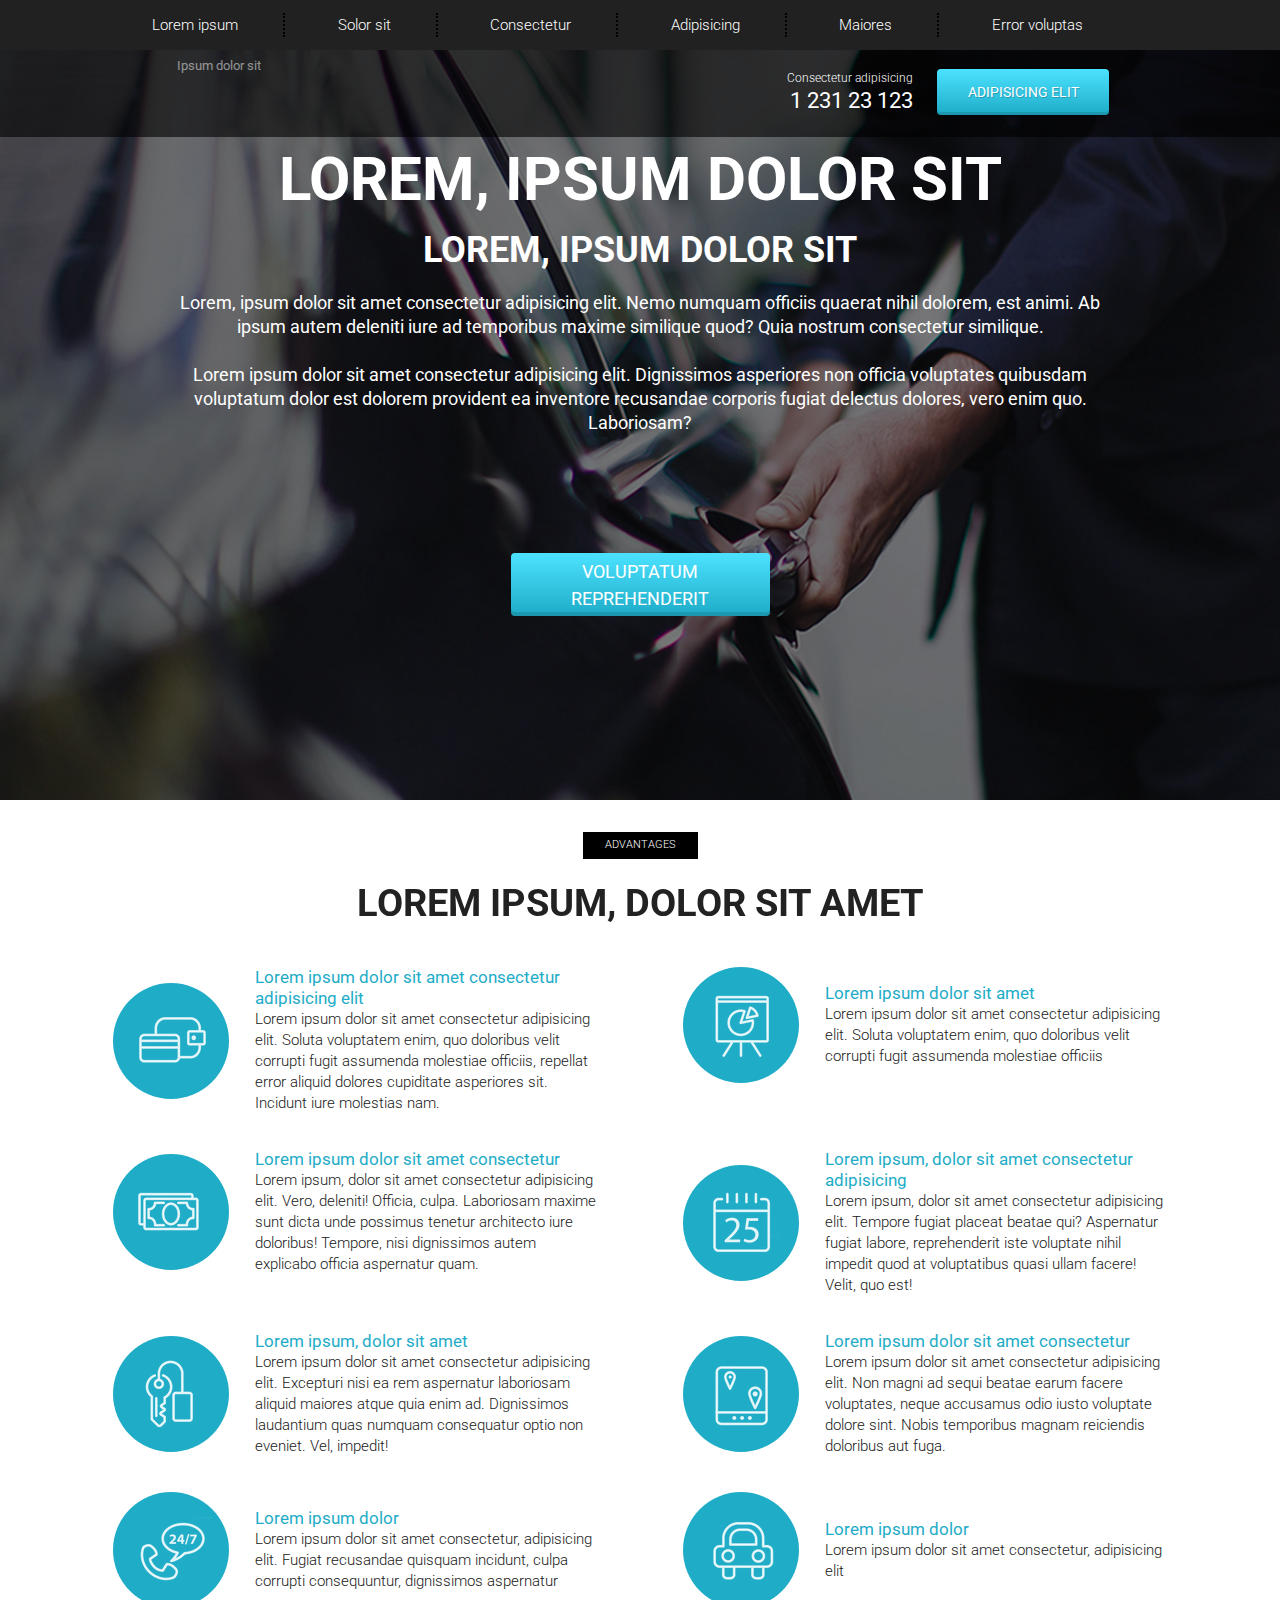
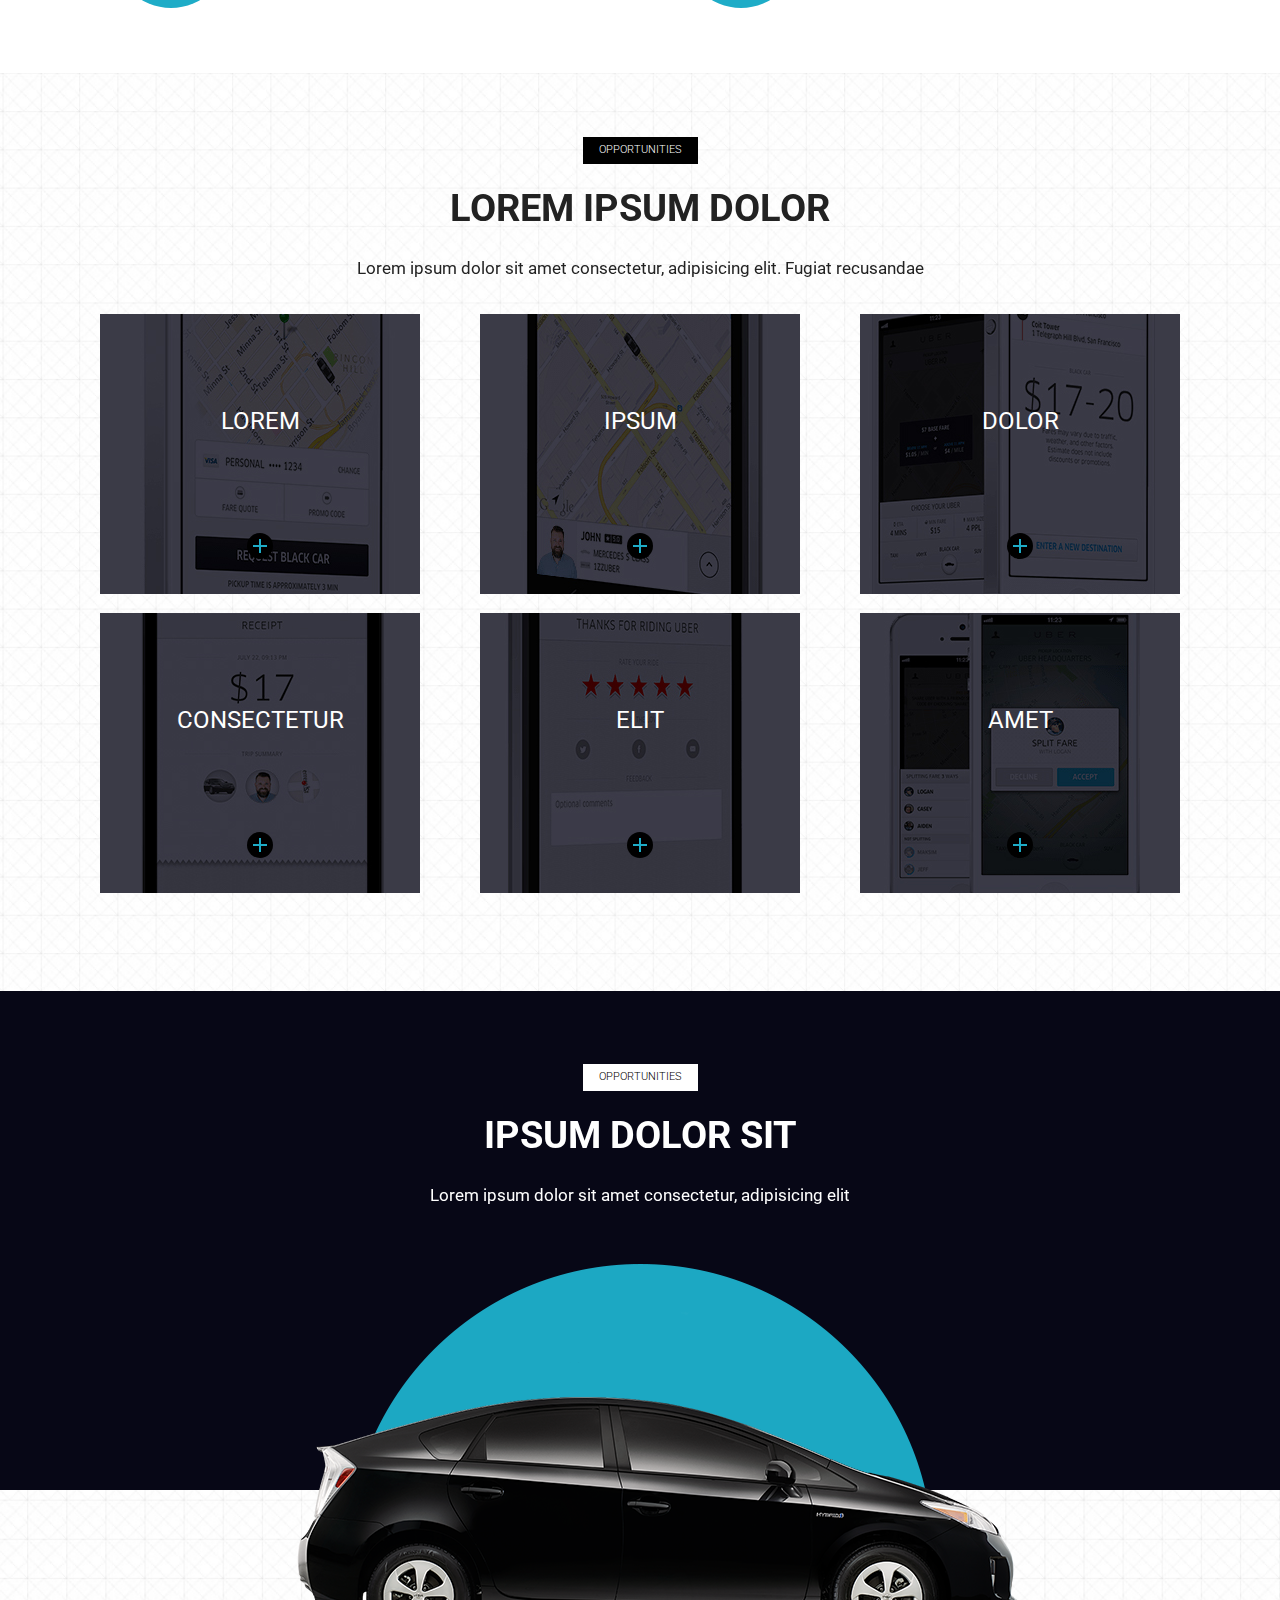
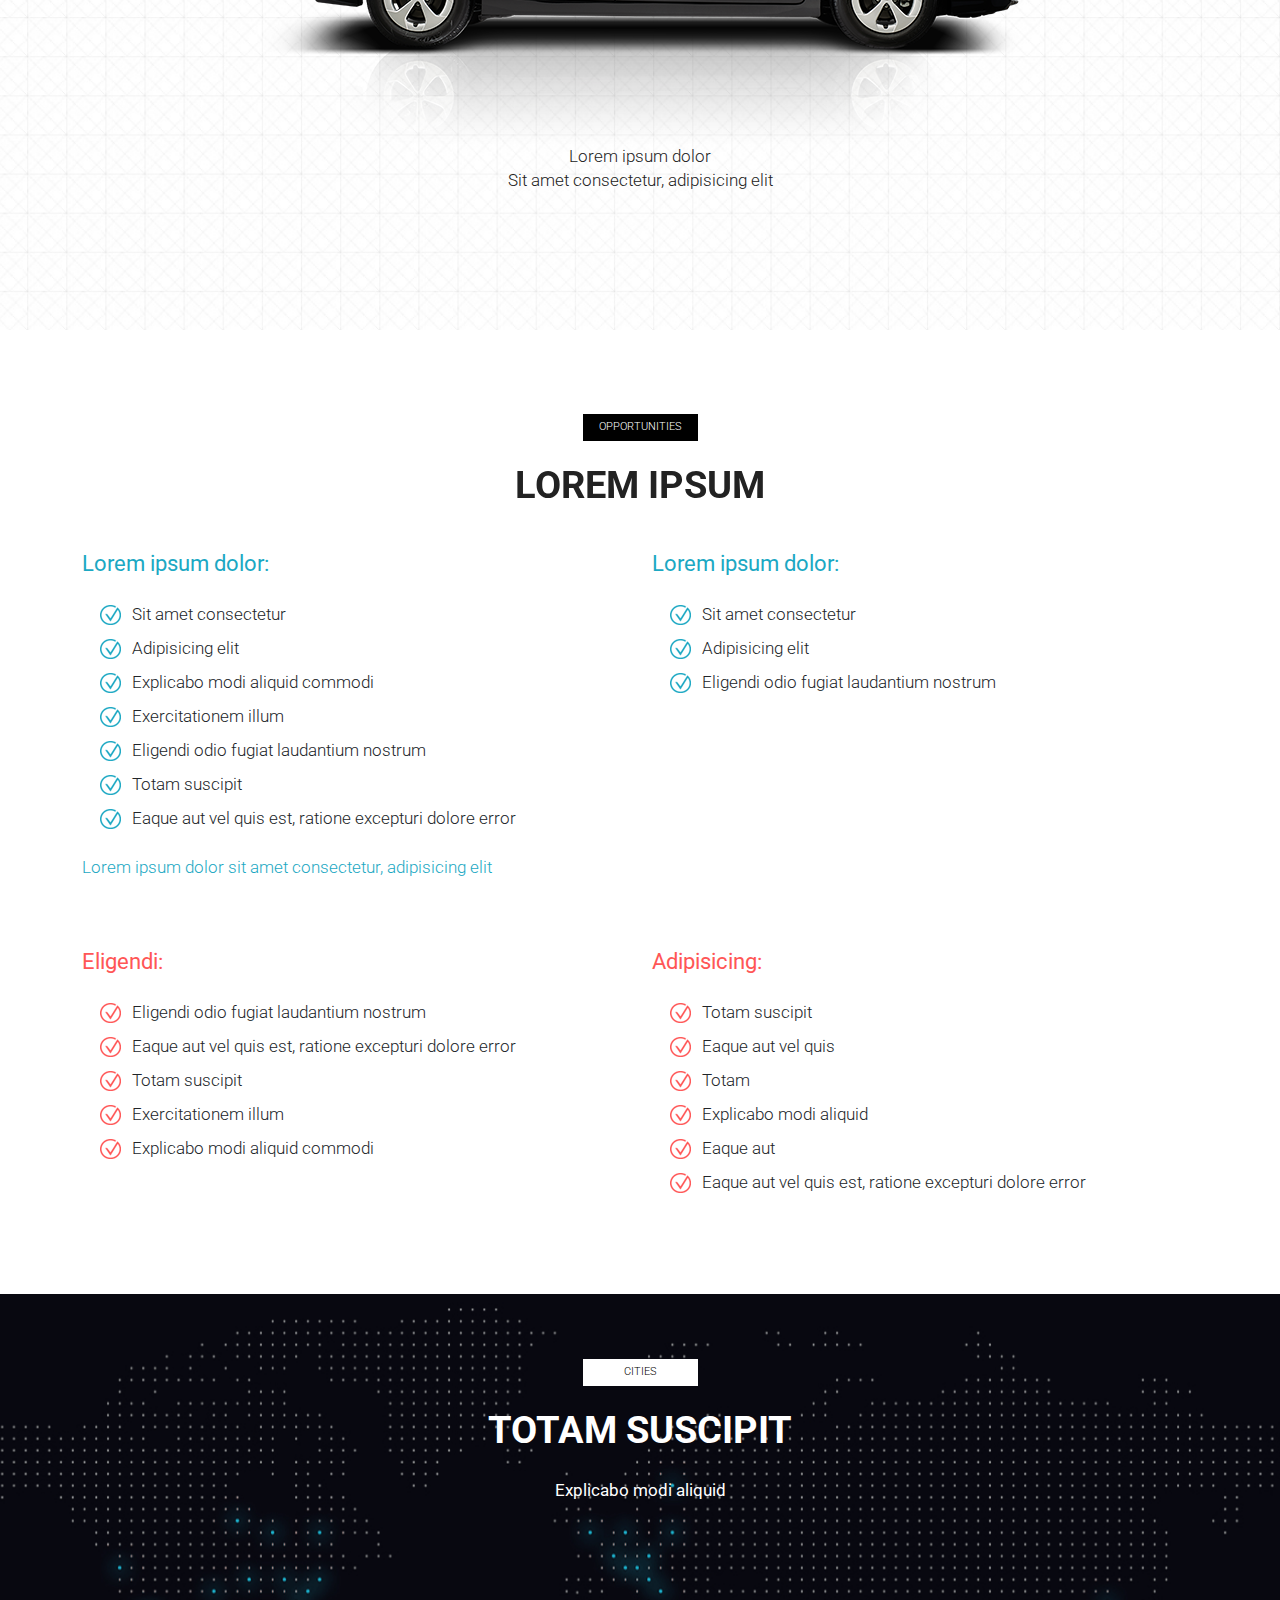
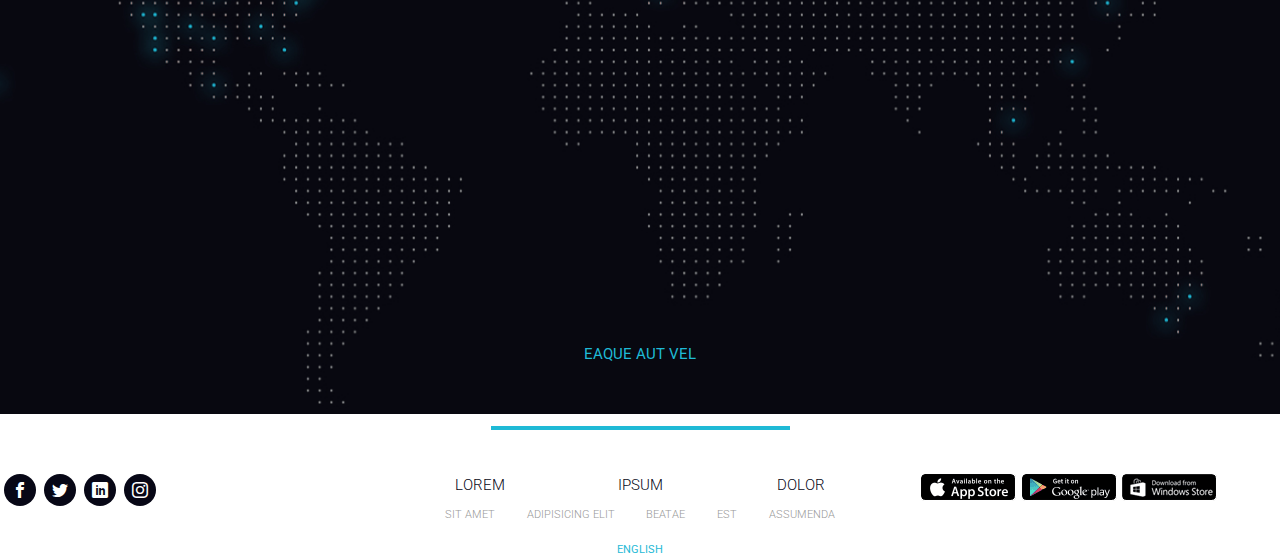
<file: auto/index.html>
<!DOCTYPE html>
<html lang="en">
  <head>
    <meta charset="UTF-8" />
    <meta name="viewport" content="width=device-width, initial-scale=1.0" />
    <title>Auto</title>
    <link rel="shortcut icon" href="/img/favicon.ico" type="image/x-icon" />
    <link rel="preconnect" href="https://fonts.googleapis.com" />
    <link rel="preconnect" href="https://fonts.gstatic.com" crossorigin />
    <link
      href="https://fonts.googleapis.com/css2?family=Roboto:wght@300;400;700&display=swap"
      rel="stylesheet"
    />
    <link rel="stylesheet" href="css/bootstrap-reboot.min.css" />
    <link rel="stylesheet" href="css/bootstrap-grid.min.css" />
    <link rel="stylesheet" href="css/font.css" />
    <link rel="stylesheet" href="css/style.min.css" />
  </head>
  <body>
    <header>
      <nav>
        <div class="container">
          <ul class="menu">
            <li class="menu_item">
              <a href="#" class="menu_link">Lorem ipsum</a>
            </li>
            <li class="menu_item">
              <a href="#require" class="menu_link">Solor sit</a>
            </li>
            <li class="menu_item">
              <a href="#require" class="menu_link">Consectetur</a>
            </li>
            <li class="menu_item">
              <a href="#require" class="menu_link">Adipisicing</a>
            </li>
            <li class="menu_item">
              <a href="#" class="menu_link">Maiores</a>
            </li>
            <li class="menu_item">
              <a href="#" class="menu_link">Error voluptas</a>
            </li>
          </ul>
        </div>
        <div class="hamburger">
          <span></span>
          <span></span>
          <span></span>
        </div>
      </nav>
      <div class="subheader">
        <div class="container">
          <div class="row">
            <div class="col-6 col-md-4 offset-md-1">
              <div class="subheader_official">Ipsum dolor sit</div>
            </div>
            <div class="xs-hidden col-md-3 offset-md-1 col-xl-2 offset-xl-2">
              <div class="subheader_call">Consectetur adipisicing</div>
              <a href="tel:+123123123" class="subheader_phone">1 231 23 123</a>
            </div>

            <div class="col-6 col-md-3">
              <a href="tel:+74957970988" class="xs-visible subheader_phone"
                >1 231 23 123</a
              >
              <button class="subheader_btn">Adipisicing elit</button>
            </div>
          </div>
        </div>
      </div>
    </header>
    <section class="promo">
      <div class="container">
        <div class="row">
          <div class="col-md-10 offset-md-1">
            <h1 class="promo_header">Lorem, ipsum dolor sit</h1>
            <h2 class="promo_subheader">Lorem, ipsum dolor sit</h2>
            <div class="promo_text">
              Lorem, ipsum dolor sit amet consectetur adipisicing elit. Nemo
              numquam officiis quaerat nihil dolorem, est animi. Ab ipsum autem
              deleniti iure ad temporibus maxime similique quod? Quia nostrum
              consectetur similique.<br /><br />Lorem ipsum dolor sit amet
              consectetur adipisicing elit. Dignissimos asperiores non officia
              voluptates quibusdam voluptatum dolor est dolorem provident ea
              inventore recusandae corporis fugiat delectus dolores, vero enim
              quo. Laboriosam?
            </div>
            <button class="promo_btn">Voluptatum reprehenderit</button>
          </div>
        </div>
      </div>
    </section>
    <section class="reasons">
      <div class="container">
        <div class="label">ADVANTAGES</div>
        <div class="title">Lorem ipsum, dolor sit amet</div>
        <div class="row">
          <div class="col-md-6">
            <div class="reasonsBlock">
              <div class="reasonsRound">
                <img src="img/secondReasons/1.png" alt="reason" />
              </div>

              <div class="reasonsDescr">
                <div class="reasonsSubtitle">
                  Lorem ipsum dolor sit amet consectetur adipisicing elit
                </div>
                <div class="reasonsText">
                  Lorem ipsum dolor sit amet consectetur adipisicing elit.
                  Soluta voluptatem enim, quo doloribus velit corrupti fugit
                  assumenda molestiae officiis, repellat error aliquid dolores
                  cupiditate asperiores sit. Incidunt iure molestias nam.
                </div>
              </div>
            </div>
          </div>
          <div class="col-md-6">
            <div class="reasonsBlock">
              <div class="reasonsRound">
                <img src="img/secondReasons/2.png" alt="reason" />
              </div>

              <div class="reasonsDescr">
                <div class="reasonsSubtitle">Lorem ipsum dolor sit amet</div>
                <div class="reasonsText">
                  Lorem ipsum dolor sit amet consectetur adipisicing elit.
                  Soluta voluptatem enim, quo doloribus velit corrupti fugit
                  assumenda molestiae officiis
                </div>
              </div>
            </div>
          </div>
          <div class="col-md-6">
            <div class="reasonsBlock">
              <div class="reasonsRound">
                <img src="img/secondReasons/3.png" alt="reason" />
              </div>

              <div class="reasonsDescr">
                <div class="reasonsSubtitle">
                  Lorem ipsum dolor sit amet consectetur
                </div>
                <div class="reasonsText">
                  Lorem ipsum, dolor sit amet consectetur adipisicing elit.
                  Vero, deleniti! Officia, culpa. Laboriosam maxime sunt dicta
                  unde possimus tenetur architecto iure doloribus! Tempore, nisi
                  dignissimos autem explicabo officia aspernatur quam.
                </div>
              </div>
            </div>
          </div>
          <div class="col-md-6">
            <div class="reasonsBlock">
              <div class="reasonsRound">
                <img src="img/secondReasons/4.png" alt="reason" />
              </div>

              <div class="reasonsDescr">
                <div class="reasonsSubtitle">
                  Lorem ipsum, dolor sit amet consectetur adipisicing
                </div>
                <div class="reasonsText">
                  Lorem ipsum, dolor sit amet consectetur adipisicing elit.
                  Tempore fugiat placeat beatae qui? Aspernatur fugiat labore,
                  reprehenderit iste voluptate nihil impedit quod at
                  voluptatibus quasi ullam facere! Velit, quo est!
                </div>
              </div>
            </div>
          </div>
          <div class="col-md-6">
            <div class="reasonsBlock">
              <div class="reasonsRound">
                <img src="img/secondReasons/5.png" alt="reason" />
              </div>

              <div class="reasonsDescr">
                <div class="reasonsSubtitle">Lorem ipsum, dolor sit amet</div>
                <div class="reasonsText">
                  Lorem ipsum dolor sit amet consectetur adipisicing elit.
                  Excepturi nisi ea rem aspernatur laboriosam aliquid maiores
                  atque quia enim ad. Dignissimos laudantium quas numquam
                  consequatur optio non eveniet. Vel, impedit!
                </div>
              </div>
            </div>
          </div>
          <div class="col-md-6">
            <div class="reasonsBlock">
              <div class="reasonsRound">
                <img src="img/secondReasons/6.png" alt="reason" />
              </div>
              <div class="reasonsDescr">
                <div class="reasonsSubtitle">
                  Lorem ipsum dolor sit amet consectetur
                </div>
                <div class="reasonsText">
                  Lorem ipsum dolor sit amet consectetur adipisicing elit. Non
                  magni ad sequi beatae earum facere voluptates, neque accusamus
                  odio iusto voluptate dolore sint. Nobis temporibus magnam
                  reiciendis doloribus aut fuga.
                </div>
              </div>
            </div>
          </div>
          <div class="col-md-6">
            <div class="reasonsBlock">
              <div class="reasonsRound">
                <img src="img/secondReasons/7.png" alt="reason" />
              </div>

              <div class="reasonsDescr">
                <div class="reasonsSubtitle">Lorem ipsum dolor</div>
                <div class="reasonsText">
                  Lorem ipsum dolor sit amet consectetur, adipisicing elit.
                  Fugiat recusandae quisquam incidunt, culpa corrupti
                  consequuntur, dignissimos aspernatur
                </div>
              </div>
            </div>
          </div>
          <div class="col-md-6">
            <div class="reasonsBlock">
              <div class="reasonsRound">
                <img src="img/secondReasons/8.png" alt="reason" />
              </div>

              <div class="reasonsDescr">
                <div class="reasonsSubtitle">Lorem ipsum dolor</div>
                <div class="reasonsText">
                  Lorem ipsum dolor sit amet consectetur, adipisicing elit
                </div>
              </div>
            </div>
          </div>
        </div>
      </div>
    </section>
    <section class="mobile">
      <div class="container">
        <div class="label">opportunities</div>
        <div class="title">Lorem ipsum dolor</div>
        <div class="subtitle">
          Lorem ipsum dolor sit amet consectetur, adipisicing elit. Fugiat
          recusandae
        </div>
        <div class="row">
          <div class="col-md-4">
            <div class="mobile_item mobile_item_1">
              <div class="mobile_item_subtitle">Lorem</div>
              <div class="mobile_item_plus"></div>
            </div>
          </div>
          <div class="col-md-4">
            <div class="mobile_item mobile_item_2">
              <div class="mobile_item_subtitle">ipsum</div>
              <div class="mobile_item_plus"></div>
            </div>
          </div>
          <div class="col-md-4">
            <div class="mobile_item mobile_item_3">
              <div class="mobile_item_subtitle">dolor</div>
              <div class="mobile_item_plus"></div>
            </div>
          </div>
          <div class="col-md-4">
            <div class="mobile_item mobile_item_4">
              <div class="mobile_item_subtitle">consectetur</div>
              <div class="mobile_item_plus"></div>
            </div>
          </div>
          <div class="col-md-4">
            <div class="mobile_item mobile_item_5">
              <div class="mobile_item_subtitle">elit</div>
              <div class="mobile_item_plus"></div>
            </div>
          </div>
          <div class="col-md-4">
            <div class="mobile_item mobile_item_6">
              <div class="mobile_item_subtitle">amet</div>
              <div class="mobile_item_plus"></div>
            </div>
          </div>
        </div>
      </div>
    </section>
    <section class="choice">
      <div class="container">
        <div class="topPart"></div>
        <div class="label label_white">opportunities</div>
        <div class="title title_white">ipsum dolor sit</div>
        <div class="subtitle subtitle_white">
          Lorem ipsum dolor sit amet consectetur, adipisicing elit
        </div>

        <img src="img/fourthchoice/auto.png" alt="car" class="choice_img" />
        <div class="choice_descr">
          Lorem ipsum dolor<br />Sit amet consectetur, adipisicing elit
        </div>
      </div>
    </section>
    <section class="require" id="require">
      <div class="container">
        <div class="label">opportunities</div>
        <div class="title">Lorem ipsum</div>
        <div class="row">
          <div class="col-md-6">
            <div class="require_block">
              <div class="require_title">Lorem ipsum dolor:</div>
              <ul class="require_list">
                <li>Sit amet consectetur</li>
                <li>Adipisicing elit</li>
                <li>Explicabo modi aliquid commodi</li>
                <li>Exercitationem illum</li>
                <li>Eligendi odio fugiat laudantium nostrum</li>
                <li>Totam suscipit</li>
                <li>Eaque aut vel quis est, ratione excepturi dolore error</li>
              </ul>
              <div class="require_descr">
                Lorem ipsum dolor sit amet consectetur, adipisicing elit
              </div>
            </div>
          </div>
          <div class="col-md-6">
            <div class="require_block">
              <div class="require_title">Lorem ipsum dolor:</div>
              <ul class="require_list">
                <li>Sit amet consectetur</li>
                <li>Adipisicing elit</li>
                <li>Eligendi odio fugiat laudantium nostrum</li>
              </ul>
            </div>
          </div>
          <div class="col-md-6">
            <div class="require_block require_block_nmb warning">
              <div class="require_title">Eligendi:</div>
              <ul class="require_list">
                <li>Eligendi odio fugiat laudantium nostrum</li>
                <li>Eaque aut vel quis est, ratione excepturi dolore error</li>
                <li>Totam suscipit</li>
                <li>Exercitationem illum</li>
                <li>Explicabo modi aliquid commodi</li>
              </ul>
            </div>
          </div>
          <div class="col-md-6">
            <div class="require_block require_block_nmb warning">
              <div class="require_title">Adipisicing:</div>
              <ul class="require_list">
                <li>Totam suscipit</li>
                <li>Eaque aut vel quis</li>
                <li>Totam</li>
                <li>Explicabo modi aliquid</li>
                <li>Eaque aut</li>
                <li>Eaque aut vel quis est, ratione excepturi dolore error</li>
              </ul>
            </div>
          </div>
        </div>
      </div>
    </section>
    <section>
      <div class="atw atw_nop">
        <div class="label label_white">cities</div>
        <div class="title title_white">Totam suscipit</div>
        <div class="subtitle subtitle_white">Explicabo modi aliquid</div>
        <a href="#" class="atw_descr">Eaque aut vel</a>
      </div>
    </section>
    <footer>
      <div class="footer_divider"></div>
      <div class="footer_wrapper">
        <div>
          <div class="footer_social">
            <a href="#" class="footer_social_item">
              <span class="icon-facebook"></span>
            </a>
            <a href="#" class="footer_social_item">
              <span class="icon-twitter"></span>
            </a>
            <a href="#" class="footer_social_item">
              <span class="icon-linkedin"></span>
            </a>
            <a href="#" class="footer_social_item">
              <span class="icon-instagram"></span>
            </a>
          </div>
        </div>
        <div>
          <div class="footer_links">
            <div class="footer_links_main">
              <a href="#">Lorem</a>
              <a href="#">ipsum</a>
              <a href="#">dolor</a>
            </div>
            <div class="footer_links_sub">
              <a href="#">sit amet</a>
              <a href="#">adipisicing elit</a>
              <a href="#">Beatae</a>
              <a href="#">est</a>
              <a href="#">assumenda</a>
            </div>
            <a href="#" class="footer_links_lang">English</a>
          </div>
        </div>
        <div>
          <div class="footer_mobile">
            <a href="#">
              <img src="img/sevenFooter/links.png" alt="App Store" />
            </a>
          </div>
        </div>
      </div>
    </footer>
    <script src="js/script.js"></script>
  </body>
</html>
</file>
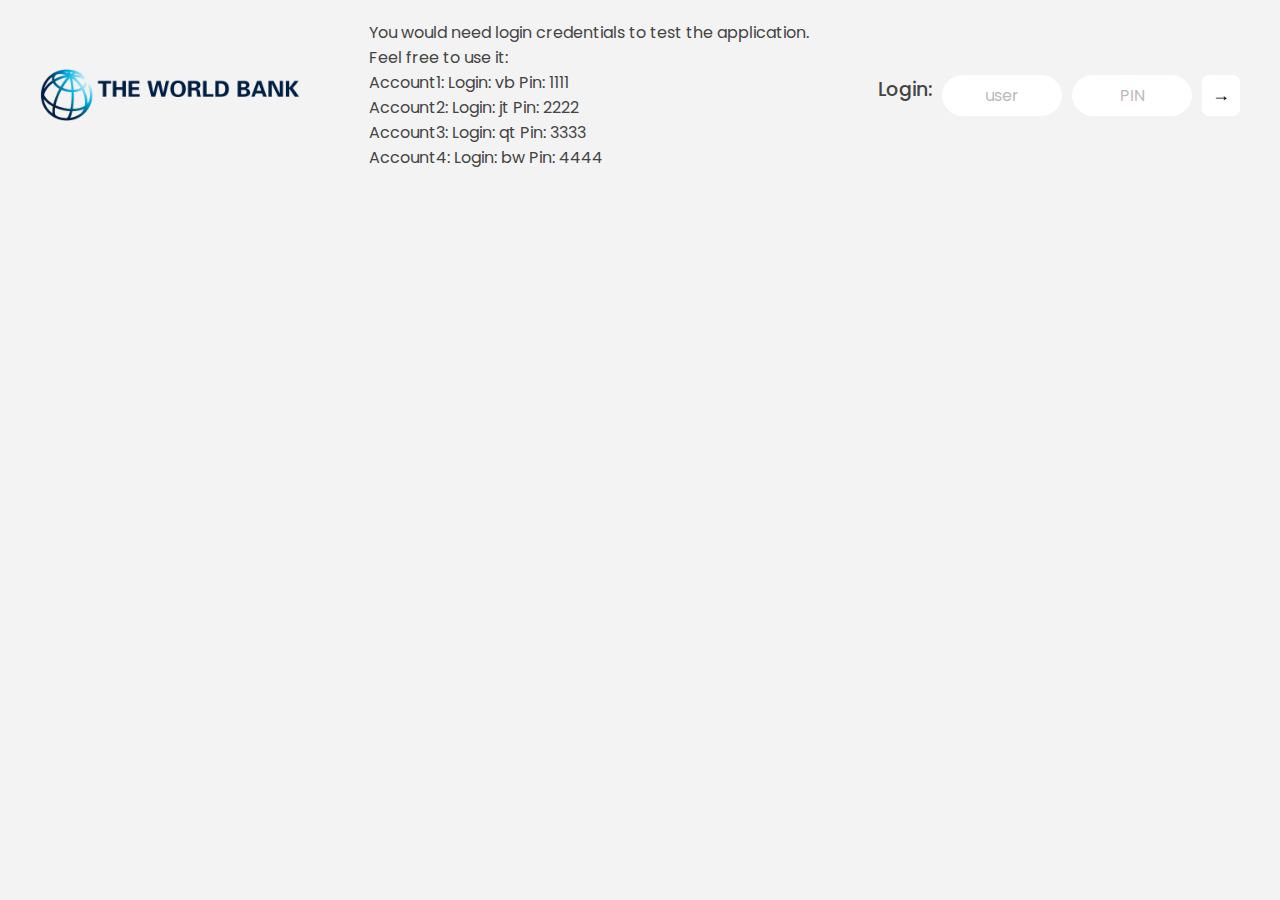
<file: bank/index.html>
<!DOCTYPE html>
<html lang="en">
  <head>
    <meta charset="UTF-8" />
    <meta http-equiv="X-UA-Compatible" content="IE=edge" />
    <meta name="viewport" content="width=device-width, initial-scale=1.0" />
    <link
      href="https://fonts.googleapis.com/css?family=Poppins:400,500,600&display=swap"
      rel="stylesheet"
    />
    <link rel="stylesheet" href="style.css" />
    <title>Bank app</title>
  </head>
  <body>
    <nav>
      <img src="logo.png" alt="Logo" class="logo" />
      <div class="info">
        You would need login credentials to test the application. <br />Feel
        free to use it: <br />
        Account1: Login: vb Pin: 1111 <br />Account2: Login: jt Pin: 2222
        <br />Account3: Login: qt Pin: 3333 <br />
        Account4: Login: bw Pin: 4444
      </div>
      <form class="login">
        <p class="welcome">Login:</p>
        <input
          type="text"
          placeholder="user"
          class="login__input login__input--user"
        />
        <input
          type="text"
          placeholder="PIN"
          maxlength="4"
          class="login__input login__input--pin"
        />
        <button class="login__btn">&rarr;</button>
      </form>
    </nav>

    <main class="app">
      <div class="balance">
        <div>
          <p class="balance__label">Current balance</p>
          <p class="balance__date"><span class="date"></span></p>
        </div>
        <p class="balance__value"></p>
      </div>

      <div class="movements">
        <div class="movements__row">
          <div class="movements__type movements__type--deposit"></div>
          <div class="movements__date"></div>
          <div class="movements__value"></div>
        </div>
        <div class="movements__row">
          <div class="movements__type movements__type--withdrawal"></div>
          <div class="movements__date"></div>
          <div class="movements__value"></div>
        </div>
      </div>

      <div class="summary">
        <p class="summary__label"></p>
        <p class="summary__value summary__value--in"></p>
        <p class="summary__label"></p>
        <p class="summary__value summary__value--out"></p>
        <p class="summary__label"></p>
        <p class="summary__value summary__value--interest"></p>
        <button class="btn--sort">&downarrow; Sort</button>
      </div>

      <div class="operation operation--transfer">
        <h2>Transfer</h2>
        <form class="form form--transfer">
          <input type="text" class="form__input form__input--to" />
          <input type="number" class="form__input form__input--amount" />
          <button class="form__btn form__btn--transfer">&rarr;</button>
          <label class="form__label">Transfer to</label>
          <label class="form__label">Amount</label>
        </form>
      </div>

      <div class="operation operation--loan">
        <h2>Deposit</h2>
        <form class="form form--loan">
          <input type="number" class="form__input form__input--loan-amount" />
          <button class="form__btn form__btn--loan">&rarr;</button>
          <label class="form__label form__label--loan">Amount</label>
        </form>
      </div>

      <div class="operation operation--close">
        <h2>Delete account</h2>
        <form class="form form--close">
          <input type="text" class="form__input form__input--user" />
          <input
            type="password"
            maxlength="6"
            class="form__input form__input--pin"
          />
          <button class="form__btn form__btn--close">&rarr;</button>
          <label class="form__label">User</label>
          <label class="form__label">PIN</label>
        </form>
      </div>
      <button class="logout">Logout</button>
      <p class="logout-timer">
        Session will timeout in <span class="timer">05:00</span>
      </p>
    </main>

    <script src="js.js"></script>
  </body>
</html>
</file>
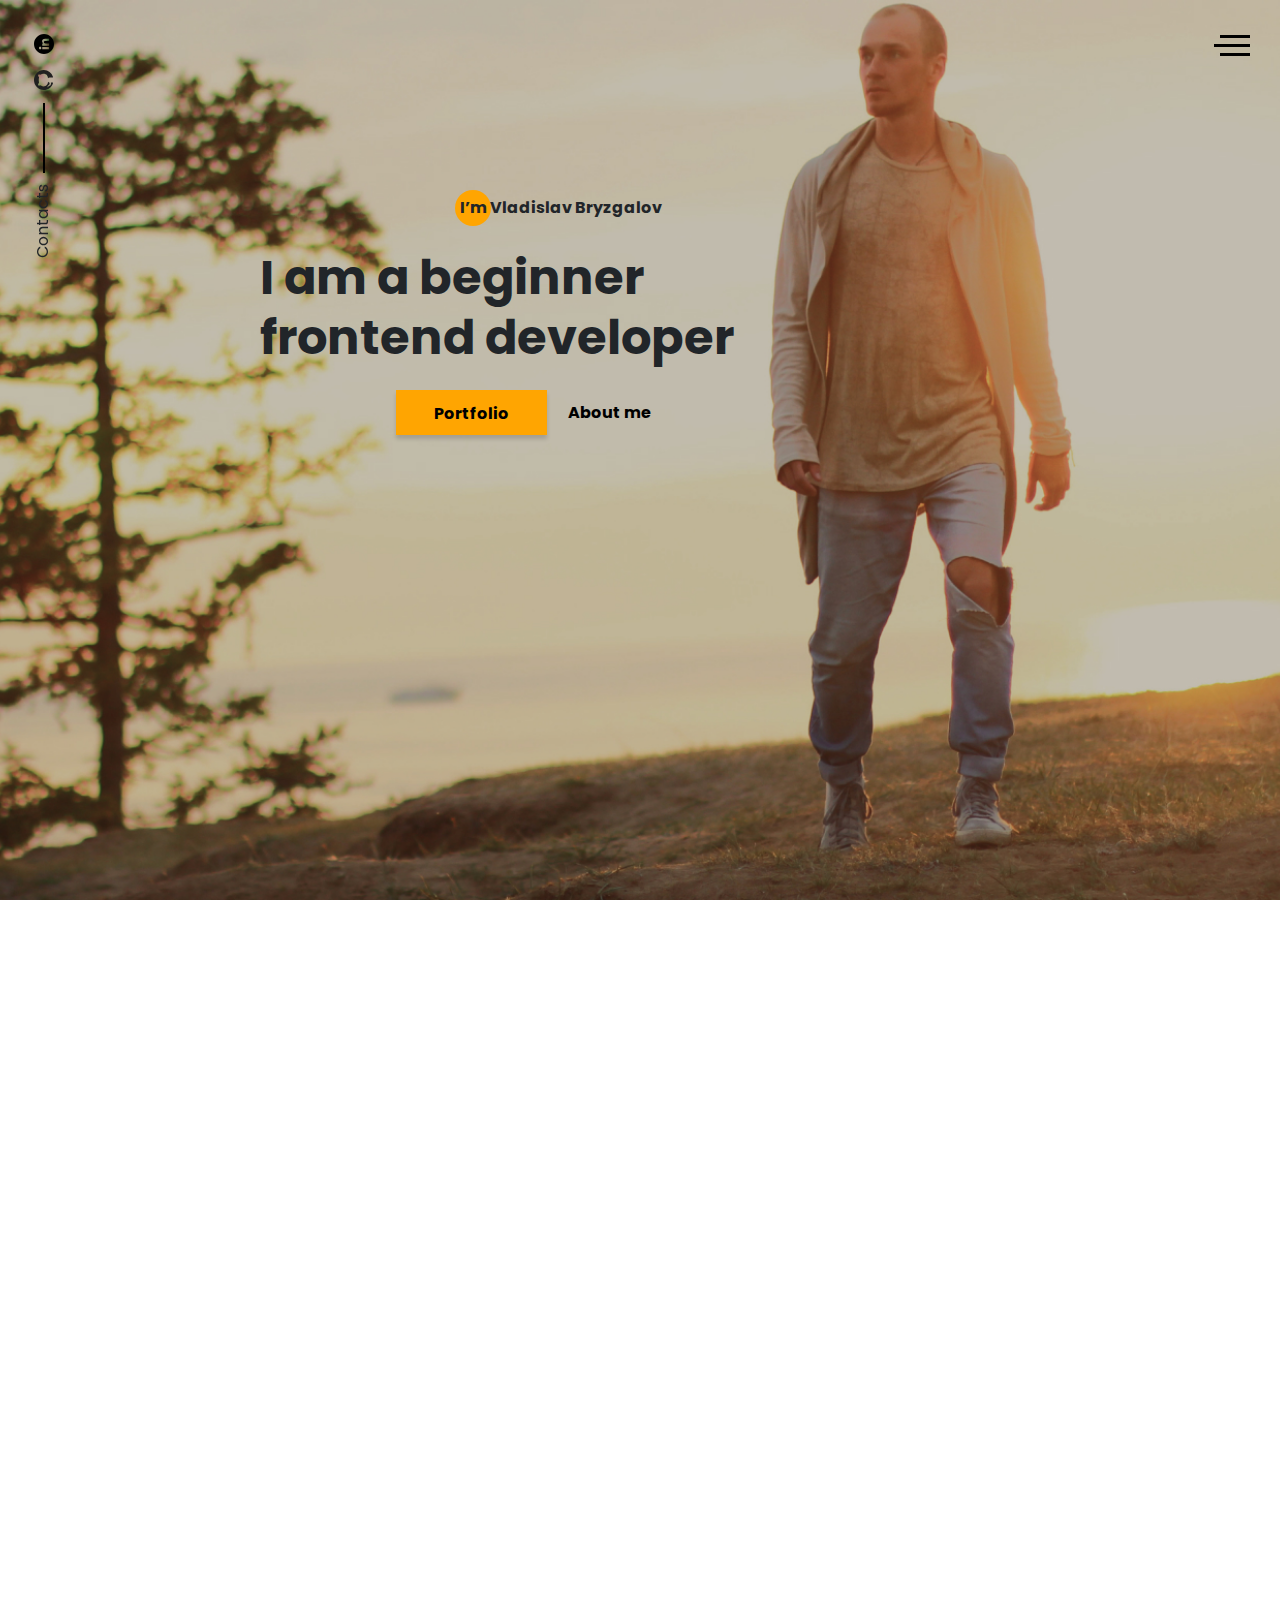
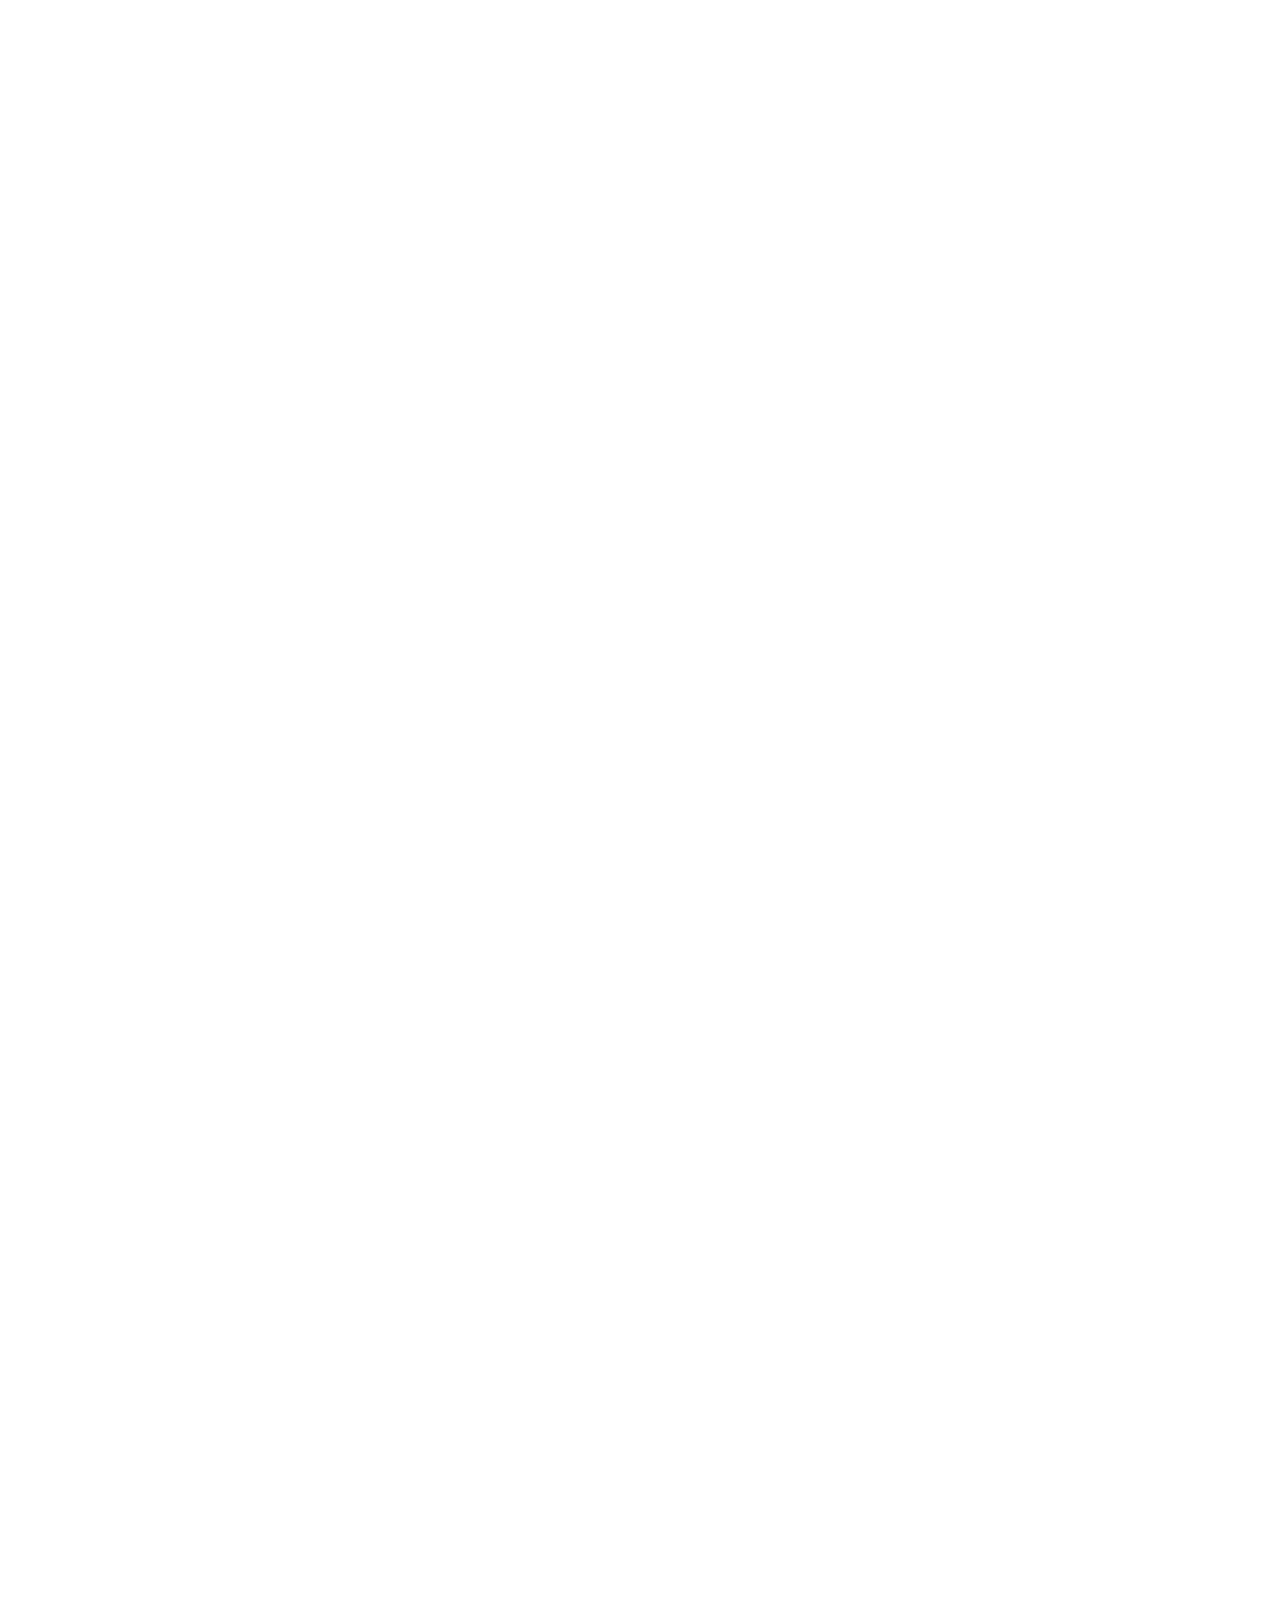
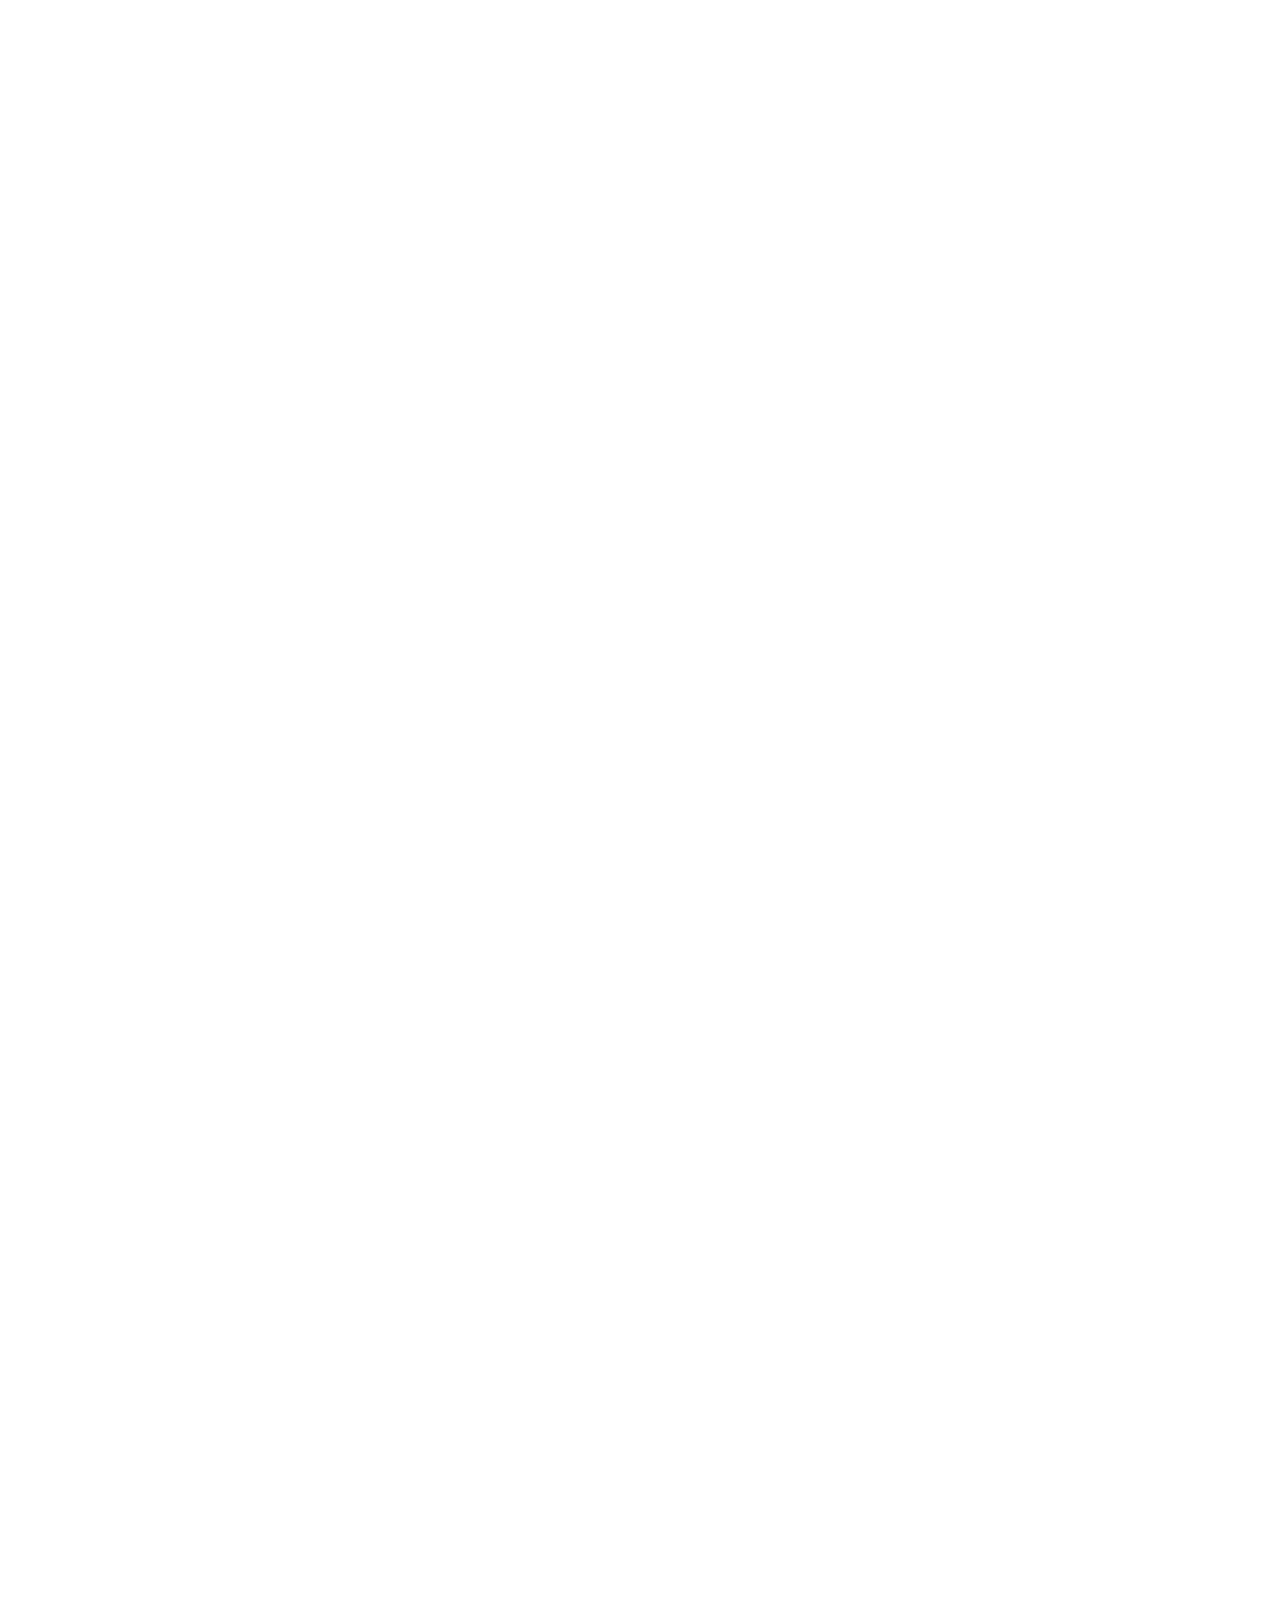
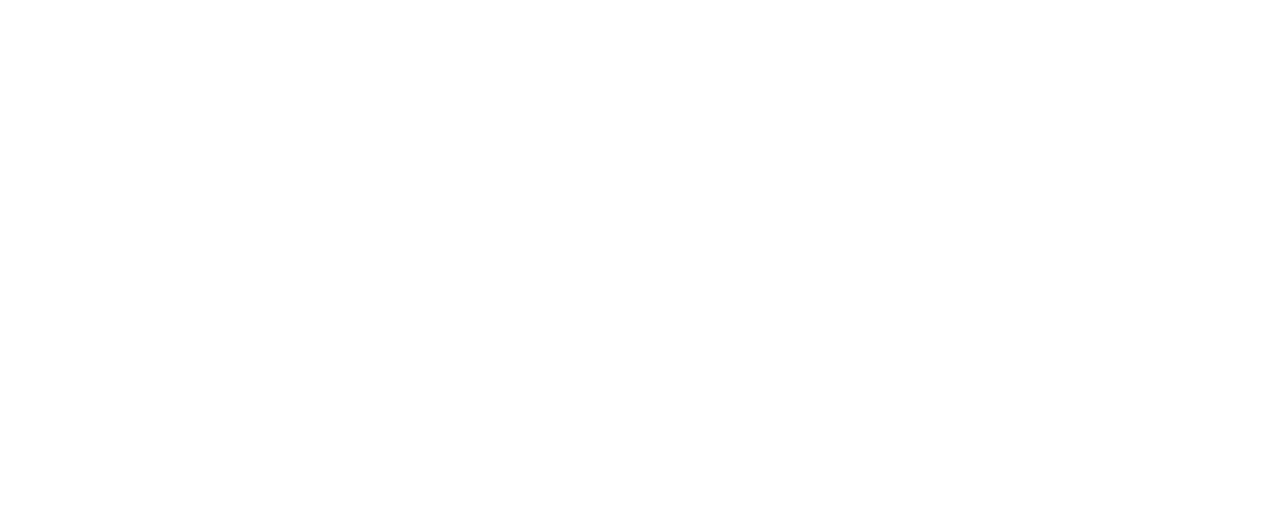
<file: portfolio/index.html>
<!DOCTYPE html><html lang="en"><head><meta charset="UTF-8"><meta name="viewport" content="width=device-width,initial-scale=1"><meta http-equiv="X-UA-Compatible" content="ie=edge"><title>Portfolio</title><meta name="title" content="My portfolio"><meta name="description" content="Here you can see my projects and learn more about me"><!-- Open Graph / Facebook --><meta property="og:type" content="website"><meta property="og:url" content="https://metatags.io/"><meta property="og:title" content="My portfolio"><meta property="og:description" content="Here you can see my projects and learn more about me"><meta property="og:image" content="https://metatags.io/assets/meta-tags-16a33a6a8531e519cc0936fbba0ad904e52d35f34a46c97a2c9f6f7dd7d336f2.png"><!-- Twitter --><meta property="twitter:card" content="summary_large_image"><meta property="twitter:url" content="https://metatags.io/"><meta property="twitter:title" content="My portfolio"><meta property="twitter:description" content="Here you can see my projects and learn more about me"><meta property="twitter:image" content="https://metatags.io/assets/meta-tags-16a33a6a8531e519cc0936fbba0ad904e52d35f34a46c97a2c9f6f7dd7d336f2.png"><!-- Favicon  --><link rel="apple-touch-icon" sizes="57x57" href="icons/favicon/apple-icon-57x57.png"><link rel="apple-touch-icon" sizes="60x60" href="icons/favicon/apple-icon-60x60.png"><link rel="apple-touch-icon" sizes="72x72" href="icons/favicon/apple-icon-72x72.png"><link rel="apple-touch-icon" sizes="76x76" href="icons/favicon/apple-icon-76x76.png"><link rel="apple-touch-icon" sizes="114x114" href="icons/favicon/apple-icon-114x114.png"><link rel="apple-touch-icon" sizes="120x120" href="icons/favicon/apple-icon-120x120.png"><link rel="apple-touch-icon" sizes="144x144" href="icons/favicon/apple-icon-144x144.png"><link rel="apple-touch-icon" sizes="152x152" href="icons/favicon/apple-icon-152x152.png"><link rel="apple-touch-icon" sizes="180x180" href="icons/favicon/apple-icon-180x180.png"><link rel="icon" type="image/png" sizes="192x192" href="icons/favicon/android-icon-192x192.png"><link rel="icon" type="image/png" sizes="32x32" href="icons/favicon/favicon-32x32.png"><link rel="icon" type="image/png" sizes="96x96" href="icons/favicon/favicon-96x96.png"><link rel="icon" type="image/png" sizes="16x16" href="icons/favicon/favicon-16x16.png"><link rel="manifest" href="icons/favicon/manifest.json"><meta name="msapplication-TileColor" content="#ffffff"><meta name="msapplication-TileImage" content="icons/favicon/ms-icon-144x144.png"><meta name="theme-color" content="#ffffff"><link rel="stylesheet" href="css/style.min.css"></head><body><aside class="sidepanel"><a href="http://www.linkedin.com/in/vladislav-bryzgalov-674a8817a" class="sidepanel__link"><svg width="20" height="20" viewBox="0 0 20 20" fill="none" xmlns="http://www.w3.org/2000/svg"><g clip-path="url(#clip0_114496_45)"><path fill-rule="evenodd" clip-rule="evenodd" d="M10 20C4.47717 20 0 15.5228 0 10C0 4.47717 4.47717 4.76837e-07 10 4.76837e-07C15.5228 4.76837e-07 20 4.47717 20 10C20 15.5228 15.5228 20 10 20ZM8.28242 12.9331V15.1993H15.0915V12.9331H8.28242ZM6.17612 12.7838C5.5085 12.7985 5 13.276 5 14.0512C5 14.8265 5.5085 15.3333 6.17612 15.3333C6.82992 15.3333 7.35304 14.8415 7.35304 14.0807V14.0662C7.35304 13.276 6.82992 12.7838 6.17612 12.7838ZM11.1874 4.76025C9.09596 4.76025 8.12254 5.87825 8.12254 7.36954C8.12254 8.57275 8.78342 9.11142 9.24704 9.41221H8.28262V11.6787C8.92154 11.6488 15.0917 11.6787 15.0917 11.6787V9.41221H11.2889C11.0854 9.41221 10.8824 9.3975 10.7367 9.33758C10.3302 9.17379 9.90925 8.80087 9.90925 8.17479C9.90925 7.35442 10.5336 7.02646 11.4486 7.02646H15.0915V4.76033L11.1874 4.76025Z" fill="black"/></g><defs><clipPath id="clip0_114496_45"><rect width="20" height="20" fill="white" transform="matrix(0 -1 1 0 0 20)"/></clipPath></defs></svg></a><a href="https://briemfall.github.io" target="_blank" rel="noopener noreferrer" class="sidepanel__link"><svg width="19" height="20" viewBox="0 0 19 20" fill="none" xmlns="http://www.w3.org/2000/svg"><path d="M-4.37114e-07 9.99951C-1.95608e-07 15.5245 4.36167 19.9995 9.74107 19.9995C14.0457 19.9995 17.6962 17.1345 18.9832 13.162C19.0749 12.662 18.7734 12.4787 18.5148 12.4787C18.2835 12.4787 17.6706 12.487 16.8585 12.4912C17.4459 15.2728 15.5517 15.8595 15.5517 15.8595C14.4274 16.3145 14.1267 16.972 14.1267 16.972C13.5228 17.8778 13.5352 16.902 13.5352 16.902C13.603 15.8978 14.5389 15.3703 14.5389 15.3703C16.0283 14.4787 15.5979 13.0295 15.3493 12.4578C14.719 12.3678 14.2903 12.1103 14.0466 11.8245C13.8029 14.0453 12.9652 16.3795 9.23304 16.3795C8.16988 16.3795 7.30085 15.992 6.61933 15.3503C6.37316 15.4628 5.3827 15.8003 4.04116 15.2628C4.04116 15.2628 3.78012 14.4253 5.03988 12.5128C4.82345 11.7128 4.71606 10.8628 4.7111 10.0128C4.71606 9.16284 4.82345 8.31284 5.03988 7.51284C3.78012 5.61284 4.04116 4.77535 4.04116 4.77535C5.3827 4.23785 6.37316 4.57535 6.61933 4.67535C7.30085 4.03785 8.16988 3.65035 9.23304 3.65035C12.9752 3.65035 13.7987 5.98784 14.0383 8.21284C14.3307 7.86284 14.928 7.53784 15.8408 7.53784C17.1444 7.53784 18.1918 7.55034 18.5082 7.55034C18.7635 7.55034 19.0683 7.37534 18.9708 6.86284C17.692 2.86201 14.0391 -0.000488895 9.74107 -0.000488707C4.36167 -0.000488472 -6.7851e-07 4.47701 -4.37114e-07 9.99951Z" fill="#212121"/></svg></a><div class="sidepanel__divider"></div><div class="sidepanel__text"><span>Contacts</span></div></aside><div class="menu"><div class="menu__block"><div class="menu__close"><svg width="29" height="30" viewBox="0 0 29 30" fill="none" xmlns="http://www.w3.org/2000/svg"><path d="M17.1568 14.5231L28.4489 3.23075C29.1837 2.49623 29.1837 1.30861 28.4489 0.574085C27.7144 -0.160437 26.5267 -0.160437 25.7922 0.574085L14.4998 11.8665L3.20781 0.574085C2.47295 -0.160437 1.28567 -0.160437 0.551149 0.574085C-0.183716 1.30861 -0.183716 2.49623 0.551149 3.23075L11.8432 14.5231L0.551149 25.8155C-0.183716 26.55 -0.183716 27.7376 0.551149 28.4721C0.917206 28.8385 1.39852 29.0226 1.87948 29.0226C2.36045 29.0226 2.84141 28.8385 3.20781 28.4721L14.4998 17.1798L25.7922 28.4721C26.1586 28.8385 26.6396 29.0226 27.1205 29.0226C27.6015 29.0226 28.0825 28.8385 28.4489 28.4721C29.1837 27.7376 29.1837 26.55 28.4489 25.8155L17.1568 14.5231Z" fill="black"/></svg></div><nav><ul class="menu__list"><li class="menu__link link"><a href="#about">About me</a></li><li class="menu__link link"><a href="#experience">Experience</a></li><li class="menu__link link"><a href="#skills">Skills</a></li><li class="menu__link link"><a href="#portfolio">Portfolio</a></li><li class="menu__link link"><a href="#contacts">Contacts</a></li></ul></nav><div class="menu__social"><a href="https://briemfall.github.io"><svg width="21" height="21" viewBox="0 0 21 21" fill="none" xmlns="http://www.w3.org/2000/svg"><path d="M10.8549 0.206345C5.32989 0.206345 0.854889 4.79758 0.854889 10.4601C0.854889 14.9913 3.71989 18.8339 7.69239 20.1887C8.19239 20.2852 8.37572 19.9678 8.37572 19.6956C8.37572 19.4521 8.36739 18.8069 8.36322 17.9522C5.58156 18.5704 4.99489 16.5765 4.99489 16.5765C4.53989 15.3931 3.88239 15.0766 3.88239 15.0766C2.97656 14.4409 3.95239 14.454 3.95239 14.454C4.95656 14.5253 5.48406 15.5105 5.48406 15.5105C6.37572 17.0783 7.82489 16.6252 8.39656 16.3635C8.48656 15.7 8.74406 15.2487 9.02989 14.9922C6.80906 14.7357 4.47489 13.854 4.47489 9.92533C4.47489 8.80622 4.86239 7.89145 5.50406 7.17407C5.39156 6.91494 5.05406 5.87235 5.59156 4.46019C5.59156 4.46019 6.42906 4.18542 8.34156 5.51148C9.14156 5.28366 9.99156 5.17062 10.8416 5.1654C11.6916 5.17062 12.5416 5.28366 13.3416 5.51148C15.2416 4.18542 16.0791 4.46019 16.0791 4.46019C16.6166 5.87235 16.2791 6.91494 16.1791 7.17407C16.8166 7.89145 17.2041 8.80622 17.2041 9.92533C17.2041 13.8644 14.8666 14.7313 12.6416 14.9835C12.9916 15.2913 13.3166 15.92 13.3166 16.8809C13.3166 18.253 13.3041 19.3556 13.3041 19.6887C13.3041 19.9574 13.4791 20.2782 13.9916 20.1756C17.9924 18.8295 20.8549 14.9844 20.8549 10.4601C20.8549 4.79758 16.3774 0.206345 10.8549 0.206345Z" fill="#000"/></svg></a><a href="http://www.linkedin.com/in/vladislav-bryzgalov-674a8817a" target="_blank" rel="noopener noreferrer"><svg xmlns="http://www.w3.org/2000/svg" xmlns:xlink="http://www.w3.org/1999/xlink" width="20px" height="20px" viewBox="0 0 20 20" version="1.1"><g id="surface1"><path style="fill-rule: evenodd;
                    fill: rgb(0%, 0%, 0%);
                    fill-opacity: 1;" d="M 0 10 C 0 4.476562 4.476562 0 10 0 C 15.523438 0 20 4.476562 20 10 C 20 15.523438 15.523438 20 10 20 C 4.476562 20 0 15.523438 0 10 Z M 7.066406 8.28125 L 4.800781 8.28125 L 4.800781 15.089844 L 7.066406 15.089844 Z M 7.214844 6.175781 C 7.203125 5.507812 6.722656 5 5.949219 5 C 5.171875 5 4.667969 5.507812 4.667969 6.175781 C 4.667969 6.828125 5.160156 7.351562 5.917969 7.351562 L 5.933594 7.351562 C 6.722656 7.351562 7.214844 6.828125 7.214844 6.175781 Z M 15.238281 11.1875 C 15.238281 9.097656 14.121094 8.121094 12.628906 8.121094 C 11.425781 8.121094 10.886719 8.785156 10.585938 9.246094 L 10.585938 8.28125 L 8.320312 8.28125 C 8.351562 8.921875 8.320312 15.089844 8.320312 15.089844 L 10.585938 15.089844 L 10.585938 11.289062 C 10.585938 11.085938 10.601562 10.882812 10.664062 10.738281 C 10.828125 10.332031 11.199219 9.910156 11.824219 9.910156 C 12.644531 9.910156 12.972656 10.535156 12.972656 11.449219 L 12.972656 15.089844 L 15.238281 15.089844 Z M 15.238281 11.1875 "/></g></svg></a></div></div><div class="menu__overlay hidden"></div></div><section class="promo"><div class="hamburger"><span></span> <span class="long"></span> <span></span></div><div class="container"><div class="title title_fz16 promo__subtitle">I’m Vladislav Bryzgalov</div><h1 class="title title_fz48 promo__title">I am a beginner frontend developer</h1><div class="promo__btns"><a href="#portfolio" class="promo__link btn">Portfolio</a> <a href="#about" class="promo__link link">About me</a></div></div></section><section class="about section" id="about"><div class="container"><div class="about__wrapper"><div id="photo" class="about__photo"><img srcset="img/about/IMG_6484-1.webp 300w, img/about/IMG_6484 1.jpg 400w" sizes="(max-width: 576px) 280px,
                              (min-width: 577px) 400px" src="img/about/IMG_6484 1.jpg" alt="photo"></div><div id="descr" class="about__descr"><h2 class="title title_fz16 about__title">About me</h2><div class="title title_fz36 about__subtitle">My name is Vlad</div><div class="divider"></div><p class="about__text">I am a motivated self-learner embarking on a career transition into front-end development. I proactively initiated this requalification journey to pursue a field that deeply interests me. Currently, I am wholeheartedly dedicating my free time to rigorous self-education, diligently acquiring the essential knowledge and skills needed to excel in front-end development. My drive, coupled with my emerging expertise in this domain, positions me as a passionate and dedicated candidate ready to contribute effectively to the world of front-end development.

<br><br>From my previous work experience, I bring with me soft skills that will help in any work aspect. Especially responsibility, attention to detail, adapting to a fast-changing environment, and ability to work independently as well as working in a team.<br><br>I started to learn from basis and this is what was covered already:</p></div><div id="skills" class="about__skills"><div class="about__skills-item"><div class="about__skills-circle"><img src="icons/web_development.svg" alt="web-dev"></div><div><div class="title title_fz14">Web-development</div><div class="about__skills-text">Modern basis for html5 and css3, Bootstrap library, SASS/SCSS, CSS layout systems like Positioning, Flexbox, and Grids, got acquainted with the technologies of Gulp and Git, CSS animations, and more other things.</div></div></div><div class="about__skills-item"><div class="about__skills-circle"><img src="icons/designer.svg" alt="design"></div><div><div class="title title_fz14">Javascript</div><div class="about__skills-text">Covered basis of Javascript, working with objects, arrays, and functions, interacting with DOM elements, and object-oriented programming.</div></div></div></div></div></div></section><section class="experience section" id="experience"><div class="container"><h2 class="title title_fz16 experience__title">Experience</h2><div class="divider"></div><div class="experience__wrapper"><div class="experience__column"><h3 class="title title__fz20 experience__column-title">Education</h3><ul><li><div class="experience__item"><div class="experience__item-head"><div class="experience__item-icon"><img src="icons/Courses.svg" alt="University"></div><h4 class="title title_fz14">Udemy<br></h4><div class="experience__item-location">Courses about Web-development, Javascript</div></div><div class="experience__item-body"></div></div></li><li><div class="experience__item"><div class="experience__item-head"><div class="experience__item-icon"><img src="icons/University.svg" alt="University"></div><h4 class="title title_fz14">Bachelor | Metropolitní Univerzita Praha (MUP)</h4><div class="experience__item-location">Prague, Czech Republic (2014-2017)</div></div><div class="experience__item-body"></div></div></li></ul></div><div class="experience__column"><h3 class="title title__fz20 experience__column-title">Work experience</h3><ul><li><div class="experience__item"><div class="experience__item-head"><div class="experience__item-icon"><img src="icons/seo1.svg" alt="seo"></div><h4 class="title title_fz14">Technical Operation Associate | Global Service Desk</h4><div class="experience__item-location">Expedia Services CZ, s.r.o. | Prague (2021-2023)</div></div><div class="experience__item-body">Responsible for technical support and providing functional knowledge to company users
.<br>Applying company policies and procedures to resolve standard and, occasionally, non-recurring issues.<br>Responsible for escalation and notification of maintenance and outage activity.</div></div></li><li><div class="experience__item"><div class="experience__item-head"><div class="experience__item-icon"><img src="icons/designer.svg" alt="seo"></div><h4 class="title title_fz14">Senior technical advisor<br></h4><div class="experience__item-location">Conduent Czech Republic S.r.o. | Prague (2017-2021)</div></div><div class="experience__item-body">Providing software support to end-users regarding to client’s unique products using internal tools and platform.</div></div></li></ul></div></div></div></section><section class="skills section" id="skills"><div class="container"><h2 class="title title_fz16 skills__title">Skills</h2><div class="title title_fz36 skills__subtitle">My stack</div><div class="divider"></div><div class="skills__wrapper"><div class="skills__item"><img src="icons/html5.svg" alt="html5"><h3 class="title title_fz14">HTML5</h3><div class="skills__item-body">It creates the framework for your website or application, and the fifth version will allow me to create a more SEO-optimized structure for the product.</div></div><div class="skills__item"><img src="icons/css3.svg" alt="css"><h3 class="title title_fz14">CSS3</h3><div class="skills__item-body">This style language allows me to create absolutely any visual design for the website or application. It's all limited only by imagination!</div></div><div class="skills__item"><img src="icons/JS.svg" alt="JS"><h3 class="title title_fz14">Java Script</h3><div class="skills__item-body">This programming language allows you to bring anything to life: sliders, pop-ups, tooltips, tabs, fetching data from the server, and much more.</div></div><div class="skills__item"><img src="icons/Jquery.svg" alt="jQuery"><h3 class="title title_fz14"><br>Jquery</h3><div class="skills__item-body">The jQuery library will help speed up development. We won't be integrating it into the project unless necessary, but I have basic understanding of how to work with it.</div></div><div class="skills__item"><img src="icons/threejs-1.svg" alt="Three.js"><h3 class="title title_fz14">Three.js</h3><div class="skills__item-body">In progress</div></div><div class="skills__item"><img src="icons/React.svg" alt="React"><h3 class="title title_fz14">React</h3><div class="skills__item-body">Planned for later</div></div><div class="skills__item"><img src="icons/Node.js.svg" alt="Node.js"><h3 class="title title_fz14">Node.js</h3><div class="skills__item-body">Planned for later</div></div></div><!-- <div class="skills__ratings">
          <div class="title title_fz14 skills__ratings-title">1</div>

          <div class="title title_fz14 skills__ratings-title">2</div>
          <div class="title title_fz14 skills__ratings-title">3</div>
          <div class="title title_fz14 skills__ratings-title">4</div>
          <div class="title title_fz14 skills__ratings-title">5</div>
          <div class="title title_fz14 skills__ratings-title">6</div>
        </div> --></div></section><section class="portfolio section" id="portfolio"><div class="container"><h2 class="title title_fz16 portfolio__title">Portfolio</h2><div class="title title_fz36 portfolio__subtitle">My projects</div><div class="divider"></div><div class="portfolio__wrapper"><a href="https://briemfall.github.io/auto/" target="_blank" rel="noopener noreferrer" class="portfolio__item"><img class="portfolio__img" src="img/uber.jpg" alt="auto"><div class="portfolio__item-text">This project was created with Bootstrap grid. Practiced with SASS preprocessor</div></a><a href="https://briemfall.github.io/polar/" target="_blank" rel="noopener noreferrer" class="portfolio__item"><img class="portfolio__img" src="img/pulse.jpg" alt="pulse"><div class="portfolio__item-text">This project was created using the flexbox layout. Practiced with SCSS preprocessor</div></a><a href="#" class="portfolio__item vertical"><img class="portfolio__img" src="img/portfolio.png" alt="Port"><div class="portfolio__item-text">This website-portfolio was created using the CSS grid</div></a><a href="https://briemfall.github.io/bank/" target="_blank" rel="noopener noreferrer" class="portfolio__item"><img class="portfolio__img" src="img/bank.png" alt="bank"><div class="portfolio__item-text">This application is a simplificated simulator of a banking app with dynamically updating information.<br>You can test features like transfers and various interactions with the entire app.<br>Practicing with arrays</div></a><a href="https://briemfall.github.io/trainings/" target="_blank" rel="noopener noreferrer" class="portfolio__item"><img class="portfolio__img" src="img/trainings.jpg" alt="training"><div class="portfolio__item-text">This application allows you to use a map and mark the places where you have been training.<br>This project is entirely based on JavaScript, using classes and object-oriented programming</div></a><a
            href="https://briemfall.github.io/parallax/"
            target="_blank" rel="noopener noreferrer"
            class="portfolio__item"
          >
            <img
              class="portfolio__img"
              src="img/Parallax.jpg"
              alt="Parallax"
            />
            <div class="portfolio__item-text">
              This project was an experiment with the parallax effect.  Acquaintance with the gsap library for working with animations
            </div></a
          ><a
          href="https://briemfall.github.io/withCannon/"
          target="_blank" rel="noopener noreferrer"
          class="portfolio__item"
        >
          <img
            class="portfolio__img"
            src="img/withCannon.jpg"
            alt="withCannon"
          />
          <div class="portfolio__item-text">
            This project was an experiment at using three.js in conjunction with the cannon.js library, which is used to add physics to 3D spaces animations
          </div></a
        ></div></div></section><section class="contacts section" id="contacts"><div class="container"><div class="contacts__wrapper"><div class="contacts__photo"><img src="img/about/IMG_6484 1.jpg" alt="photo"></div><div class="contacts__descr"><h2 class="title title_fz16 contacts__title">Contacts</h2><div class="title title_fz36 contacts__subtitle">Contact me</div><div class="divider"></div><div class="contacts__social"><a href="http://www.linkedin.com/in/vladislav-bryzgalov-674a8817a" target="_blank" rel="noopener noreferrer" class="contacts__link"><img src="icons/linkedin_black_logo_icon_147114.svg" alt="linkedin"></a><a href="https://t.me/briemfall" target="_blank" rel="noopener noreferrer" class="contacts__link"><img src="icons/Telegram.svg" alt="Telegram"></a></div><div class="title title_fz14 contacts__text">You can also send me an <a href="mailto:vladislav.brii@yahoo.com" class="link email">e-mail</a></div><!-- <form action="#" class="contacts__form">
              <div class="contacts__input">
                <input required name="name" id="name" type="text" />
                <label for="name">Your name</label>
              </div>
              <div class="contacts__input">
                <input required name="email" id="email" type="email" />
                <label for="email">Your e-mail</label>
              </div>
              <div class="contacts__textarea">
                <textarea name="text" id="text"></textarea>
                <label for="text">Your message</label>
              </div>
              <div class="contacts__triggers">
                <button class="contacts__btn btn">Send</button>
                <div class="contacts__policy">
                  <input required type="checkbox" />
                  <span>
                    I agree with
                    <a href="#" class="contacts__policy-modal show-modal"
                      >privacy policy</a
                    ></span
                  >
                </div>
              </div>
            </form> --></div></div></div></section><!-- <section class="privacy"> --><div class="modal hidden"><button class="close-modal">&times;</button><div class="title title_fz36 contacts__subtitle-modal">Privacy Policy</div><p class="privacy-text"></p></div><div class="overlay hidden"></div><script src="js/script.js"></script></body></html>
</file>
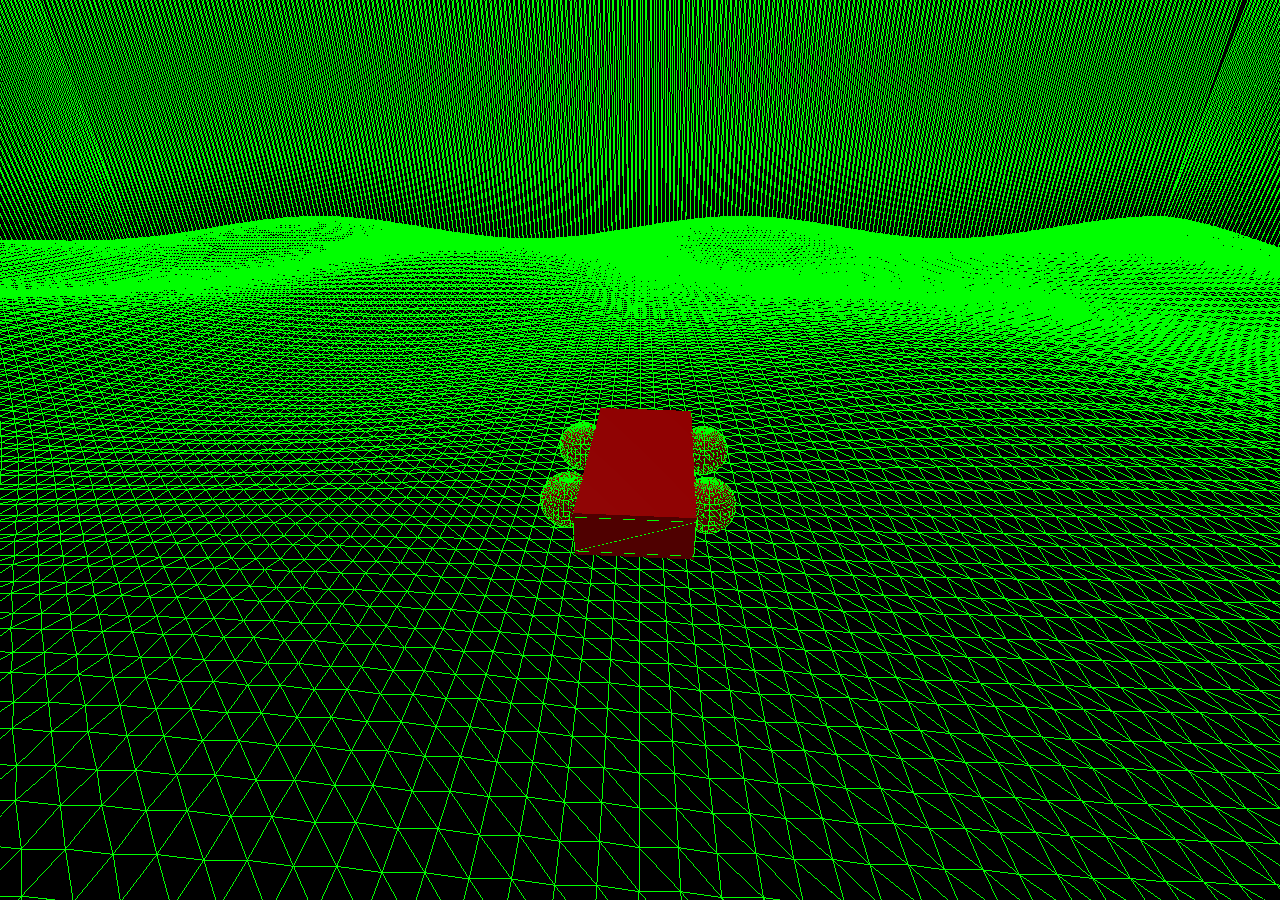
<file: withCannon/index.html>
<!DOCTYPE html>
<html lang="en">
  <head>
    <meta charset="utf-8" />
    <title>Three Physics</title>
    <style>
      body {
        margin: 0;
      }
    </style>
  </head>
  <body>
    <script type="module" src="./index.b937e023.js"></script>
  </body>
</html>
</file>
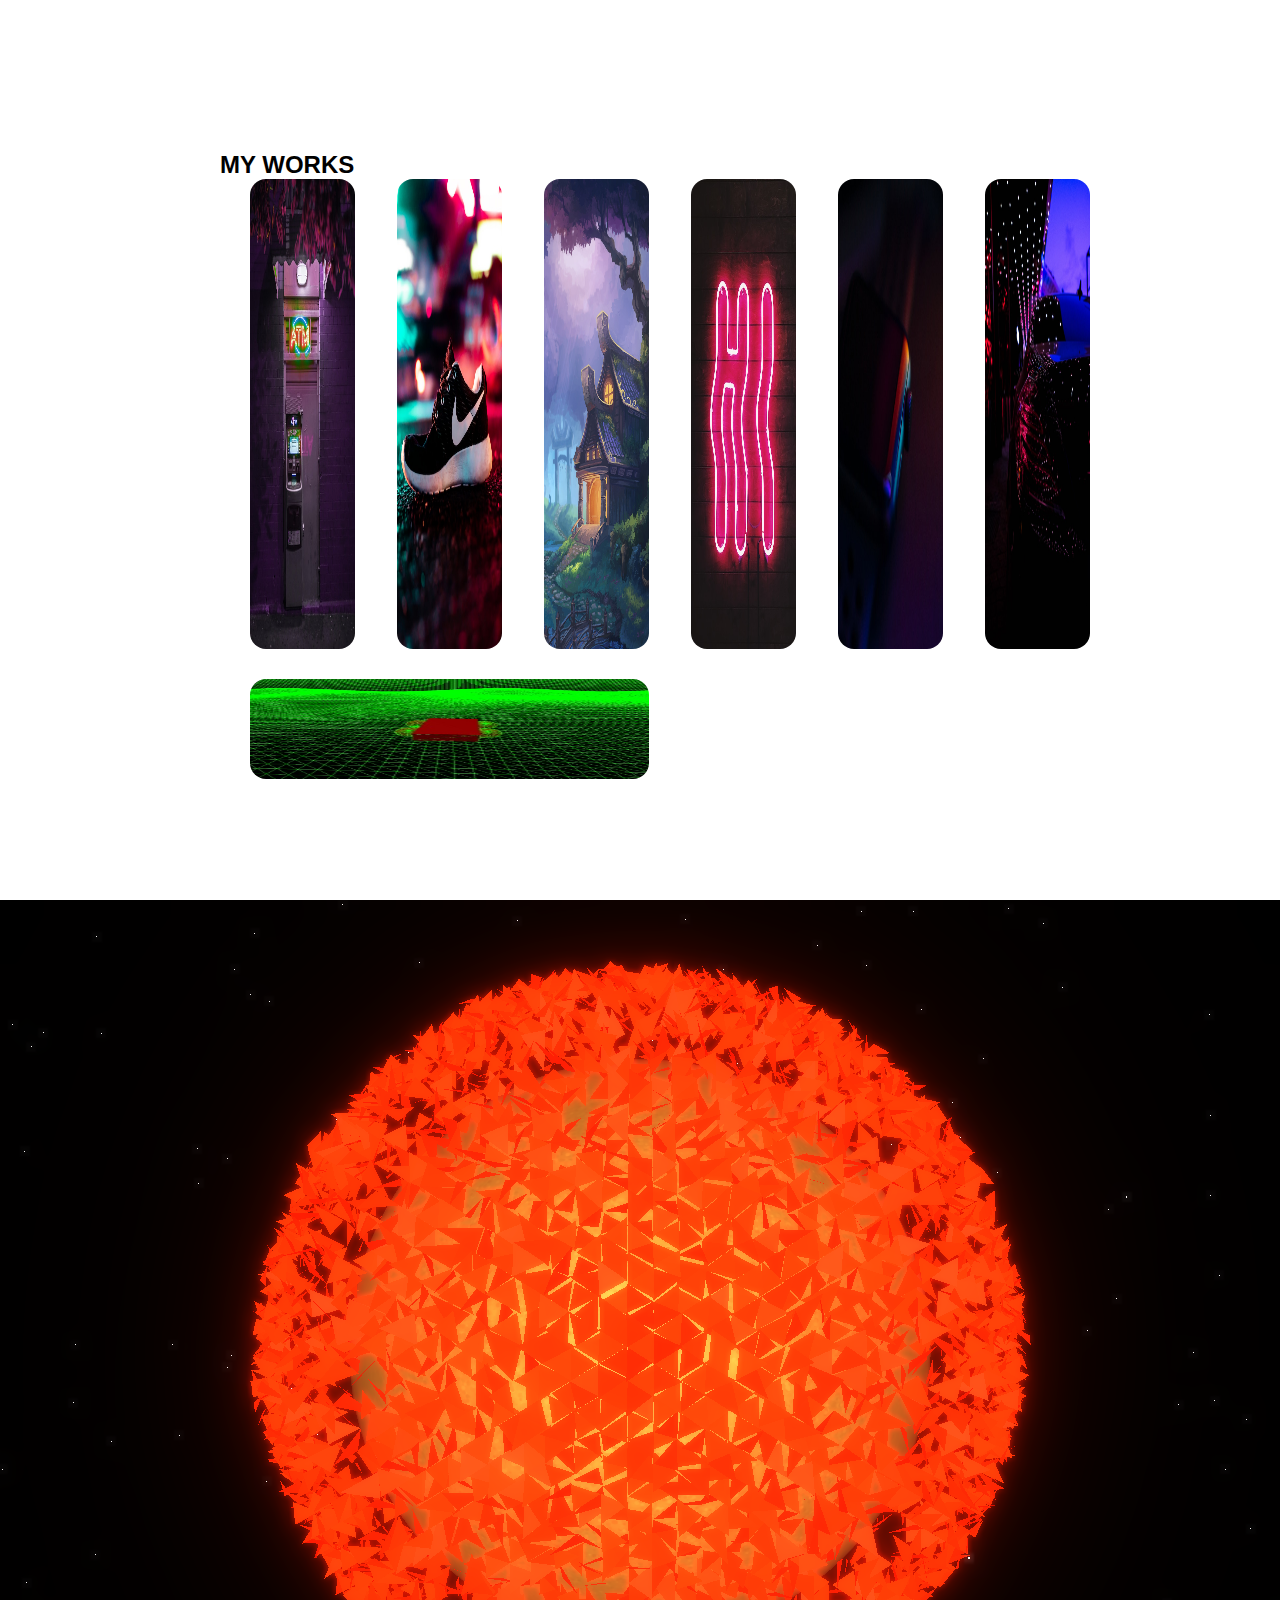
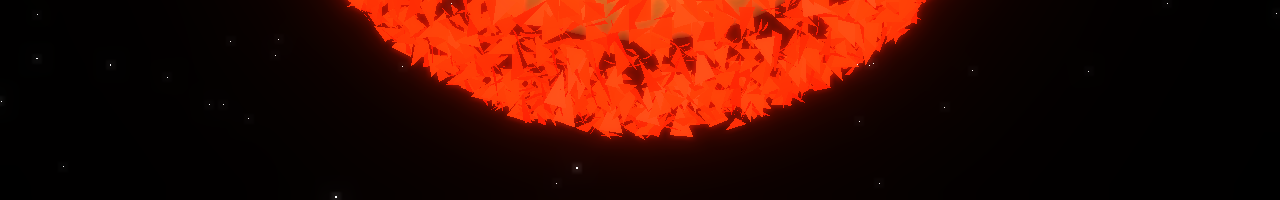
<file: works.html>
<!DOCTYPE html>
<html lang="en">
  <head>
    <meta charset="utf-8" />
    <meta name="viewport" content="width=device-width, initial-scale=1.0" />
    <title>Works</title>
    <link rel="stylesheet" href="./index.fd634af6.css" />
  </head>
  <body>
    <div class="container2" id="container2">
      <section class="bg-black h-screen projects px-6 py-12">
        <div class="container">
          <h2 id="myworks" class="font-exo opacity-0 text-5xl text-white">
            MY WORKS
          </h2>
          <div class="projects__wrapper">
            <a
              href="/bank" target="_blank" rel="noopener noreferrer"
              id="projects__item"
              class="opacity-0 projects__item"
            >
              <img class="projects__img" src="./bank.506cd9dc.jpg" alt="bank" />
            </a>
            <a
              href="/trainings" target="_blank" rel="noopener noreferrer"
              id="projects__item"
              class="opacity-0 projects__item"
            >
              <img
                class="projects__img" 
                src="./trainings.61e7acea.jpg"
                alt="trainings"
              />
            </a>
            <a
              href="/parallax" target="_blank" rel="noopener noreferrer"
              id="projects__item"
              class="opacity-0 projects__item"
            >
              <img
                class="projects__img"
                src="./Parallax.a3a7d8be.jpg"
                alt="parallax"
              />
            </a>
            <a
              href="/portfolio" target="_blank" rel="noopener noreferrer"
              id="projects__item"
              class="opacity-0 projects__item"
            >
              <img
                class="projects__img"
                src="./portfolio.a0a6588b.jpg"
                alt="portfolio"
              />
            </a>
            <a
              href="/polar" target="_blank" rel="noopener noreferrer"
              id="projects__item"
              class="opacity-0 projects__item"
            >
              <img
                class="projects__img"
                src="./polar.1c644abc.jpg"
                alt="polar"
              />
            </a>
            <a
              href="/auto" target="_blank" rel="noopener noreferrer"
              id="projects__item"
              class="opacity-0 projects__item"
            >
              <img class="projects__img" src="./auto.f1f67393.jpg" alt="auto" />
            </a>
            <a
              href="/withCannon" target="_blank" rel="noopener noreferrer"
              id="projects__item"
              class="opacity-0 projects__item hzgrid1"
            >
              <img
                class="projects__img"
                src="./withCannon.jpg"
                alt="withCannon"
              />
            </a>
          </div>
        </div>
      </section>
    </div>
    <script type="module" src="./index.b3272aac.js"></script>
  </body>
</html>
</file>
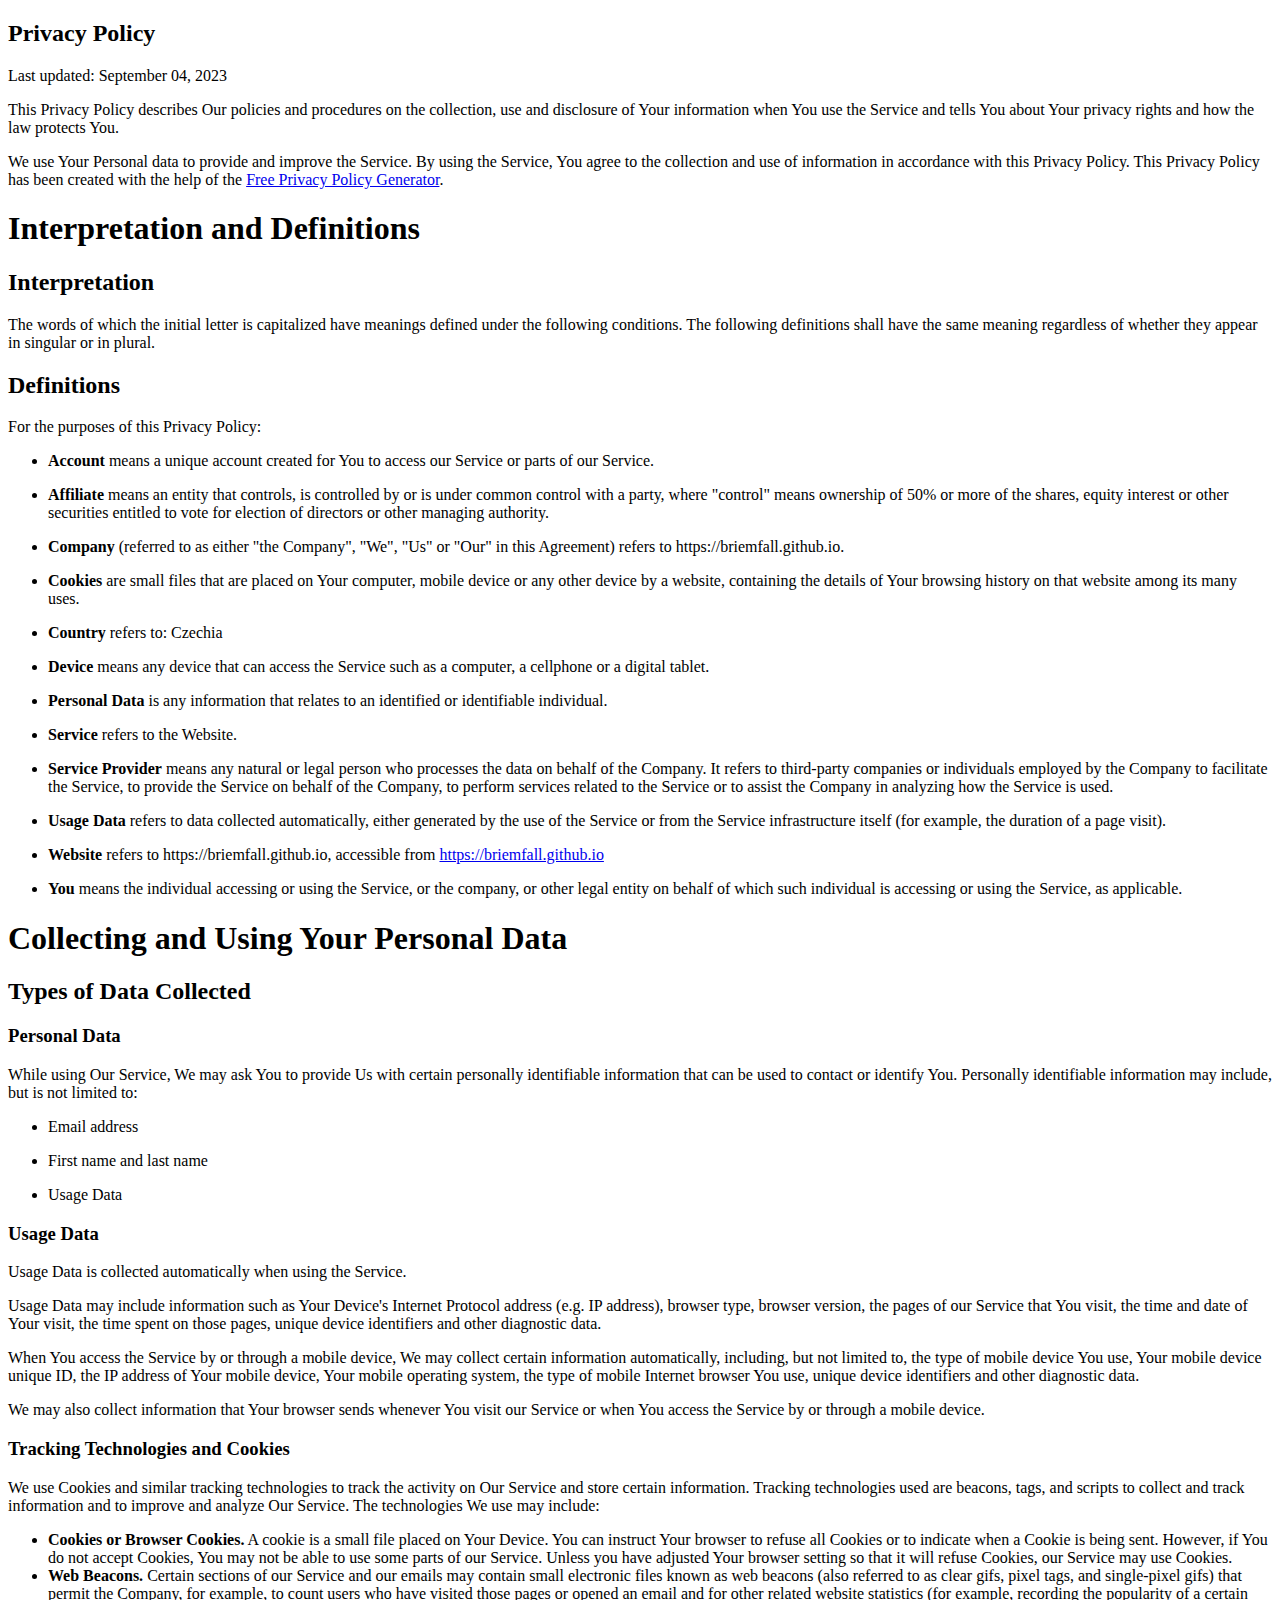
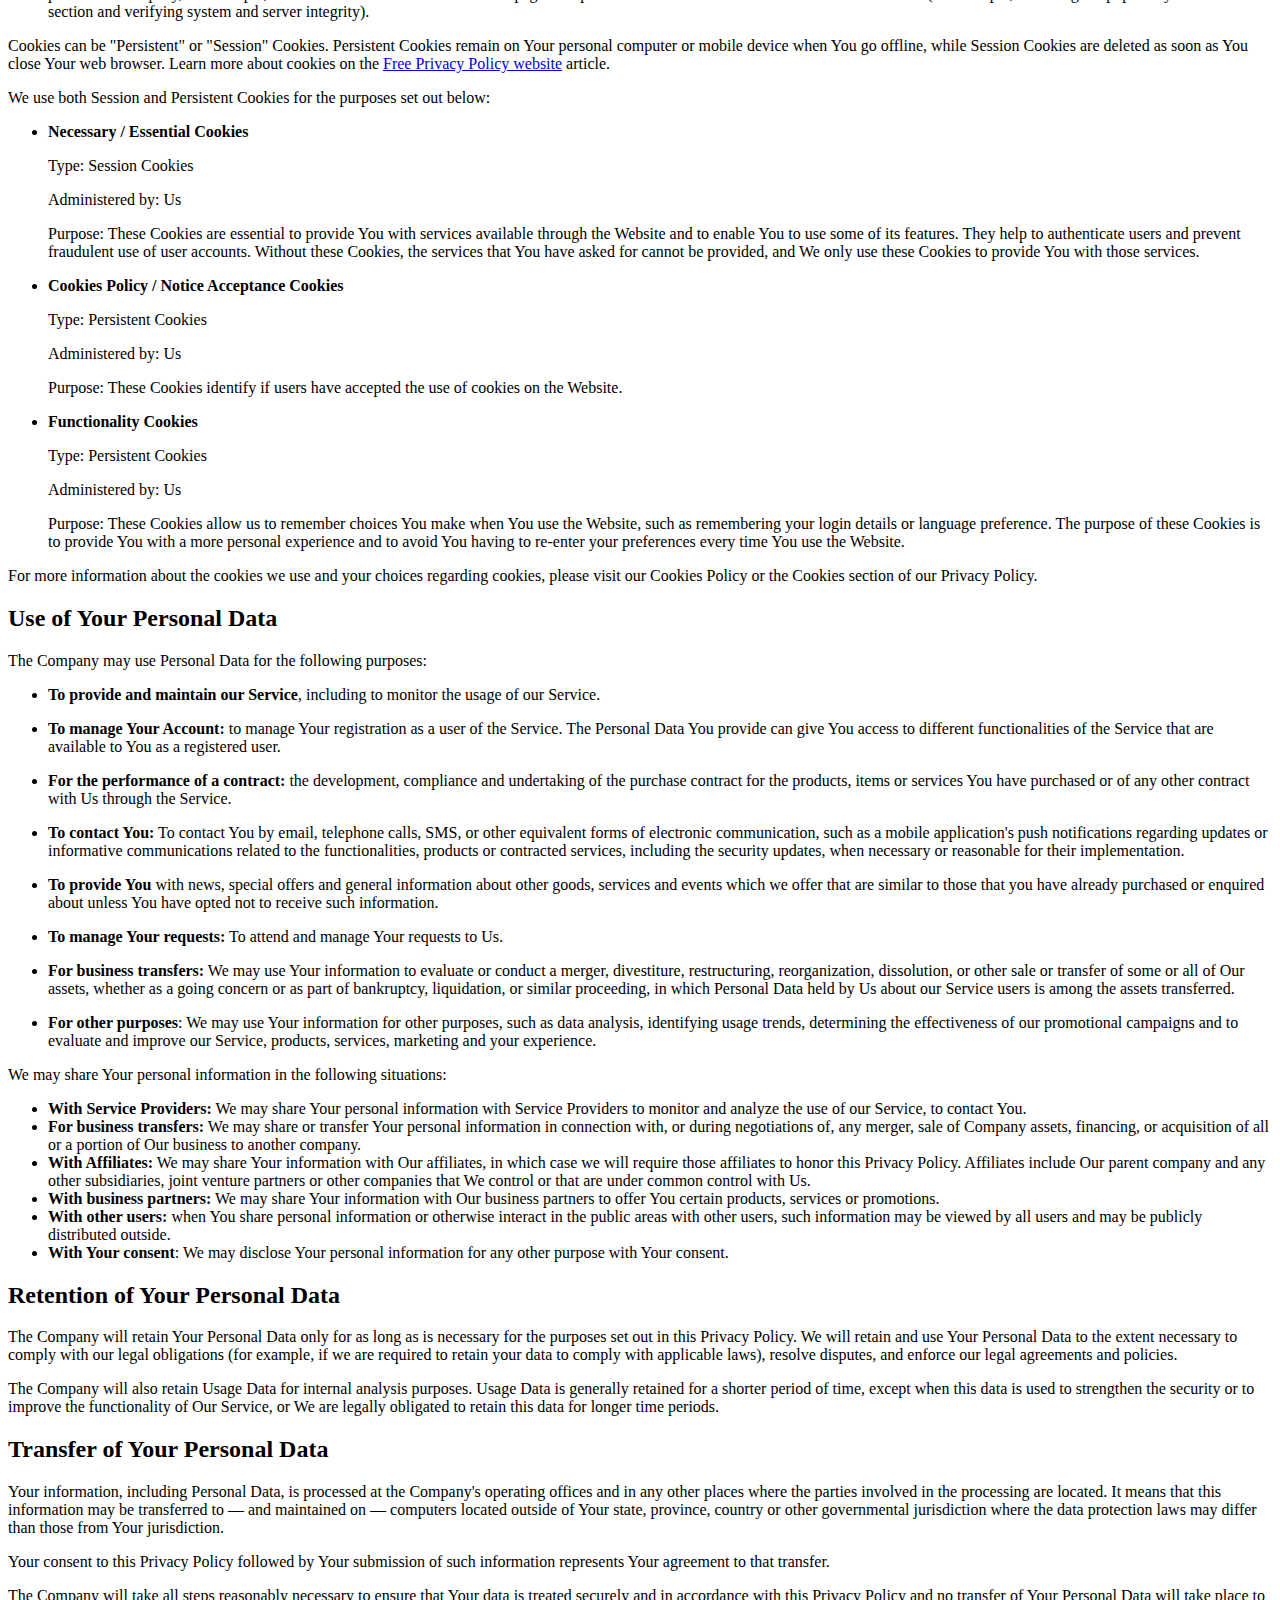
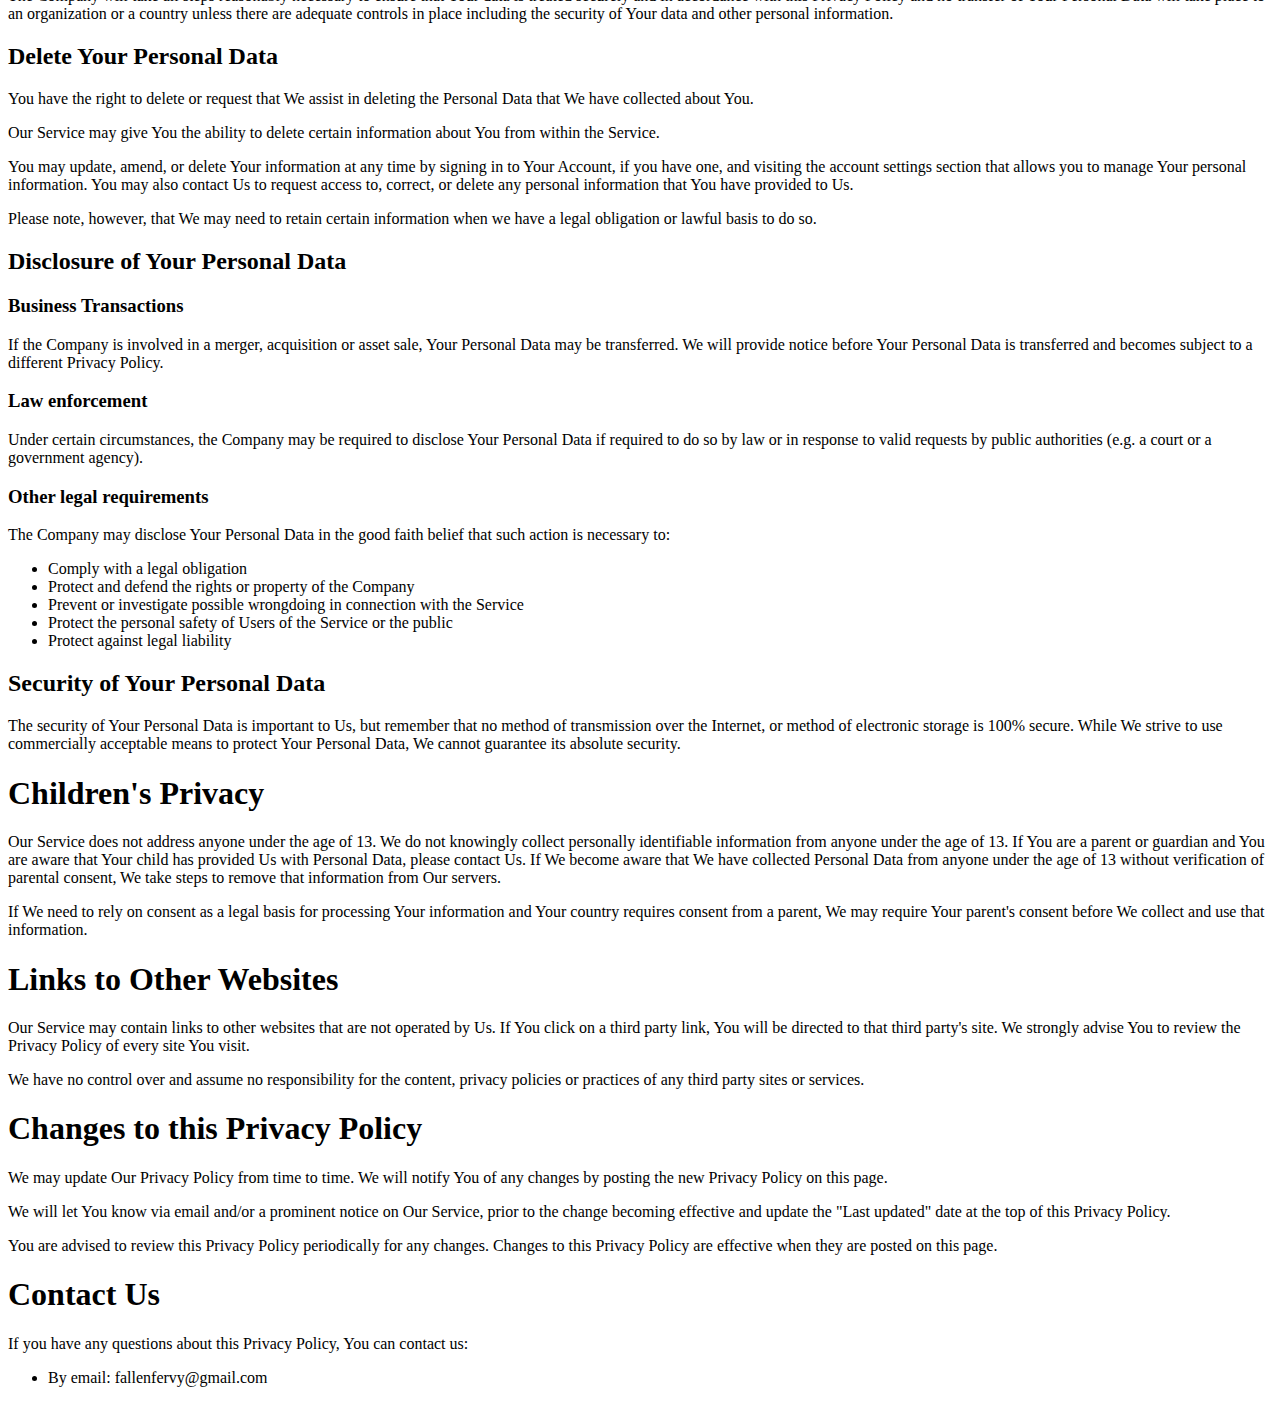
<file: portfolio/policy.html>
<!DOCTYPE html><html lang="en"><head><meta charset="UTF-8"><meta name="viewport" content="width=device-width,initial-scale=1"><title>Policy</title></head><body><h2>Privacy Policy</h2><p>Last updated: September 04, 2023</p><p>This Privacy Policy describes Our policies and procedures on the collection, use and disclosure of Your information when You use the Service and tells You about Your privacy rights and how the law protects You.</p><p>We use Your Personal data to provide and improve the Service. By using the Service, You agree to the collection and use of information in accordance with this Privacy Policy. This Privacy Policy has been created with the help of the <a href="https://www.freeprivacypolicy.com/free-privacy-policy-generator/" target="_blank">Free Privacy Policy Generator</a>.</p><h1>Interpretation and Definitions</h1><h2>Interpretation</h2><p>The words of which the initial letter is capitalized have meanings defined under the following conditions. The following definitions shall have the same meaning regardless of whether they appear in singular or in plural.</p><h2>Definitions</h2><p>For the purposes of this Privacy Policy:</p><ul><li><p><strong>Account</strong> means a unique account created for You to access our Service or parts of our Service.</p></li><li><p><strong>Affiliate</strong> means an entity that controls, is controlled by or is under common control with a party, where &quot;control&quot; means ownership of 50% or more of the shares, equity interest or other securities entitled to vote for election of directors or other managing authority.</p></li><li><p><strong>Company</strong> (referred to as either &quot;the Company&quot;, &quot;We&quot;, &quot;Us&quot; or &quot;Our&quot; in this Agreement) refers to https://briemfall.github.io.</p></li><li><p><strong>Cookies</strong> are small files that are placed on Your computer, mobile device or any other device by a website, containing the details of Your browsing history on that website among its many uses.</p></li><li><p><strong>Country</strong> refers to: Czechia</p></li><li><p><strong>Device</strong> means any device that can access the Service such as a computer, a cellphone or a digital tablet.</p></li><li><p><strong>Personal Data</strong> is any information that relates to an identified or identifiable individual.</p></li><li><p><strong>Service</strong> refers to the Website.</p></li><li><p><strong>Service Provider</strong> means any natural or legal person who processes the data on behalf of the Company. It refers to third-party companies or individuals employed by the Company to facilitate the Service, to provide the Service on behalf of the Company, to perform services related to the Service or to assist the Company in analyzing how the Service is used.</p></li><li><p><strong>Usage Data</strong> refers to data collected automatically, either generated by the use of the Service or from the Service infrastructure itself (for example, the duration of a page visit).</p></li><li><p><strong>Website</strong> refers to https://briemfall.github.io, accessible from <a href="https://briemfall.github.io" rel="external nofollow noopener" target="_blank">https://briemfall.github.io</a></p></li><li><p><strong>You</strong> means the individual accessing or using the Service, or the company, or other legal entity on behalf of which such individual is accessing or using the Service, as applicable.</p></li></ul><h1>Collecting and Using Your Personal Data</h1><h2>Types of Data Collected</h2><h3>Personal Data</h3><p>While using Our Service, We may ask You to provide Us with certain personally identifiable information that can be used to contact or identify You. Personally identifiable information may include, but is not limited to:</p><ul><li><p>Email address</p></li><li><p>First name and last name</p></li><li><p>Usage Data</p></li></ul><h3>Usage Data</h3><p>Usage Data is collected automatically when using the Service.</p><p>Usage Data may include information such as Your Device's Internet Protocol address (e.g. IP address), browser type, browser version, the pages of our Service that You visit, the time and date of Your visit, the time spent on those pages, unique device identifiers and other diagnostic data.</p><p>When You access the Service by or through a mobile device, We may collect certain information automatically, including, but not limited to, the type of mobile device You use, Your mobile device unique ID, the IP address of Your mobile device, Your mobile operating system, the type of mobile Internet browser You use, unique device identifiers and other diagnostic data.</p><p>We may also collect information that Your browser sends whenever You visit our Service or when You access the Service by or through a mobile device.</p><h3>Tracking Technologies and Cookies</h3><p>We use Cookies and similar tracking technologies to track the activity on Our Service and store certain information. Tracking technologies used are beacons, tags, and scripts to collect and track information and to improve and analyze Our Service. The technologies We use may include:</p><ul><li><strong>Cookies or Browser Cookies.</strong> A cookie is a small file placed on Your Device. You can instruct Your browser to refuse all Cookies or to indicate when a Cookie is being sent. However, if You do not accept Cookies, You may not be able to use some parts of our Service. Unless you have adjusted Your browser setting so that it will refuse Cookies, our Service may use Cookies.</li><li><strong>Web Beacons.</strong> Certain sections of our Service and our emails may contain small electronic files known as web beacons (also referred to as clear gifs, pixel tags, and single-pixel gifs) that permit the Company, for example, to count users who have visited those pages or opened an email and for other related website statistics (for example, recording the popularity of a certain section and verifying system and server integrity).</li></ul><p>Cookies can be &quot;Persistent&quot; or &quot;Session&quot; Cookies. Persistent Cookies remain on Your personal computer or mobile device when You go offline, while Session Cookies are deleted as soon as You close Your web browser. Learn more about cookies on the <a href="https://www.freeprivacypolicy.com/blog/sample-privacy-policy-template/#Use_Of_Cookies_And_Tracking" target="_blank">Free Privacy Policy website</a> article.</p><p>We use both Session and Persistent Cookies for the purposes set out below:</p><ul><li><p><strong>Necessary / Essential Cookies</strong></p><p>Type: Session Cookies</p><p>Administered by: Us</p><p>Purpose: These Cookies are essential to provide You with services available through the Website and to enable You to use some of its features. They help to authenticate users and prevent fraudulent use of user accounts. Without these Cookies, the services that You have asked for cannot be provided, and We only use these Cookies to provide You with those services.</p></li><li><p><strong>Cookies Policy / Notice Acceptance Cookies</strong></p><p>Type: Persistent Cookies</p><p>Administered by: Us</p><p>Purpose: These Cookies identify if users have accepted the use of cookies on the Website.</p></li><li><p><strong>Functionality Cookies</strong></p><p>Type: Persistent Cookies</p><p>Administered by: Us</p><p>Purpose: These Cookies allow us to remember choices You make when You use the Website, such as remembering your login details or language preference. The purpose of these Cookies is to provide You with a more personal experience and to avoid You having to re-enter your preferences every time You use the Website.</p></li></ul><p>For more information about the cookies we use and your choices regarding cookies, please visit our Cookies Policy or the Cookies section of our Privacy Policy.</p><h2>Use of Your Personal Data</h2><p>The Company may use Personal Data for the following purposes:</p><ul><li><p><strong>To provide and maintain our Service</strong>, including to monitor the usage of our Service.</p></li><li><p><strong>To manage Your Account:</strong> to manage Your registration as a user of the Service. The Personal Data You provide can give You access to different functionalities of the Service that are available to You as a registered user.</p></li><li><p><strong>For the performance of a contract:</strong> the development, compliance and undertaking of the purchase contract for the products, items or services You have purchased or of any other contract with Us through the Service.</p></li><li><p><strong>To contact You:</strong> To contact You by email, telephone calls, SMS, or other equivalent forms of electronic communication, such as a mobile application's push notifications regarding updates or informative communications related to the functionalities, products or contracted services, including the security updates, when necessary or reasonable for their implementation.</p></li><li><p><strong>To provide You</strong> with news, special offers and general information about other goods, services and events which we offer that are similar to those that you have already purchased or enquired about unless You have opted not to receive such information.</p></li><li><p><strong>To manage Your requests:</strong> To attend and manage Your requests to Us.</p></li><li><p><strong>For business transfers:</strong> We may use Your information to evaluate or conduct a merger, divestiture, restructuring, reorganization, dissolution, or other sale or transfer of some or all of Our assets, whether as a going concern or as part of bankruptcy, liquidation, or similar proceeding, in which Personal Data held by Us about our Service users is among the assets transferred.</p></li><li><p><strong>For other purposes</strong>: We may use Your information for other purposes, such as data analysis, identifying usage trends, determining the effectiveness of our promotional campaigns and to evaluate and improve our Service, products, services, marketing and your experience.</p></li></ul><p>We may share Your personal information in the following situations:</p><ul><li><strong>With Service Providers:</strong> We may share Your personal information with Service Providers to monitor and analyze the use of our Service, to contact You.</li><li><strong>For business transfers:</strong> We may share or transfer Your personal information in connection with, or during negotiations of, any merger, sale of Company assets, financing, or acquisition of all or a portion of Our business to another company.</li><li><strong>With Affiliates:</strong> We may share Your information with Our affiliates, in which case we will require those affiliates to honor this Privacy Policy. Affiliates include Our parent company and any other subsidiaries, joint venture partners or other companies that We control or that are under common control with Us.</li><li><strong>With business partners:</strong> We may share Your information with Our business partners to offer You certain products, services or promotions.</li><li><strong>With other users:</strong> when You share personal information or otherwise interact in the public areas with other users, such information may be viewed by all users and may be publicly distributed outside.</li><li><strong>With Your consent</strong>: We may disclose Your personal information for any other purpose with Your consent.</li></ul><h2>Retention of Your Personal Data</h2><p>The Company will retain Your Personal Data only for as long as is necessary for the purposes set out in this Privacy Policy. We will retain and use Your Personal Data to the extent necessary to comply with our legal obligations (for example, if we are required to retain your data to comply with applicable laws), resolve disputes, and enforce our legal agreements and policies.</p><p>The Company will also retain Usage Data for internal analysis purposes. Usage Data is generally retained for a shorter period of time, except when this data is used to strengthen the security or to improve the functionality of Our Service, or We are legally obligated to retain this data for longer time periods.</p><h2>Transfer of Your Personal Data</h2><p>Your information, including Personal Data, is processed at the Company's operating offices and in any other places where the parties involved in the processing are located. It means that this information may be transferred to — and maintained on — computers located outside of Your state, province, country or other governmental jurisdiction where the data protection laws may differ than those from Your jurisdiction.</p><p>Your consent to this Privacy Policy followed by Your submission of such information represents Your agreement to that transfer.</p><p>The Company will take all steps reasonably necessary to ensure that Your data is treated securely and in accordance with this Privacy Policy and no transfer of Your Personal Data will take place to an organization or a country unless there are adequate controls in place including the security of Your data and other personal information.</p><h2>Delete Your Personal Data</h2><p>You have the right to delete or request that We assist in deleting the Personal Data that We have collected about You.</p><p>Our Service may give You the ability to delete certain information about You from within the Service.</p><p>You may update, amend, or delete Your information at any time by signing in to Your Account, if you have one, and visiting the account settings section that allows you to manage Your personal information. You may also contact Us to request access to, correct, or delete any personal information that You have provided to Us.</p><p>Please note, however, that We may need to retain certain information when we have a legal obligation or lawful basis to do so.</p><h2>Disclosure of Your Personal Data</h2><h3>Business Transactions</h3><p>If the Company is involved in a merger, acquisition or asset sale, Your Personal Data may be transferred. We will provide notice before Your Personal Data is transferred and becomes subject to a different Privacy Policy.</p><h3>Law enforcement</h3><p>Under certain circumstances, the Company may be required to disclose Your Personal Data if required to do so by law or in response to valid requests by public authorities (e.g. a court or a government agency).</p><h3>Other legal requirements</h3><p>The Company may disclose Your Personal Data in the good faith belief that such action is necessary to:</p><ul><li>Comply with a legal obligation</li><li>Protect and defend the rights or property of the Company</li><li>Prevent or investigate possible wrongdoing in connection with the Service</li><li>Protect the personal safety of Users of the Service or the public</li><li>Protect against legal liability</li></ul><h2>Security of Your Personal Data</h2><p>The security of Your Personal Data is important to Us, but remember that no method of transmission over the Internet, or method of electronic storage is 100% secure. While We strive to use commercially acceptable means to protect Your Personal Data, We cannot guarantee its absolute security.</p><h1>Children's Privacy</h1><p>Our Service does not address anyone under the age of 13. We do not knowingly collect personally identifiable information from anyone under the age of 13. If You are a parent or guardian and You are aware that Your child has provided Us with Personal Data, please contact Us. If We become aware that We have collected Personal Data from anyone under the age of 13 without verification of parental consent, We take steps to remove that information from Our servers.</p><p>If We need to rely on consent as a legal basis for processing Your information and Your country requires consent from a parent, We may require Your parent's consent before We collect and use that information.</p><h1>Links to Other Websites</h1><p>Our Service may contain links to other websites that are not operated by Us. If You click on a third party link, You will be directed to that third party's site. We strongly advise You to review the Privacy Policy of every site You visit.</p><p>We have no control over and assume no responsibility for the content, privacy policies or practices of any third party sites or services.</p><h1>Changes to this Privacy Policy</h1><p>We may update Our Privacy Policy from time to time. We will notify You of any changes by posting the new Privacy Policy on this page.</p><p>We will let You know via email and/or a prominent notice on Our Service, prior to the change becoming effective and update the &quot;Last updated&quot; date at the top of this Privacy Policy.</p><p>You are advised to review this Privacy Policy periodically for any changes. Changes to this Privacy Policy are effective when they are posted on this page.</p><h1>Contact Us</h1><p>If you have any questions about this Privacy Policy, You can contact us:</p><ul><li>By email: fallenfervy@gmail.com</li></ul><p></p></body></html>
</file>
<file: auto/css/font.css>
@font-face {
  font-family: "icomoon";
  src: url("../fonts/icomoon.eot?mt5wny");
  src: url("../fonts/icomoon.eot?mt5wny#iefix") format("embedded-opentype"),
    url("../fonts/icomoon.ttf?mt5wny") format("truetype"),
    url("../fonts/icomoon.woff?mt5wny") format("woff"),
    url("../fonts/icomoon.svg?mt5wny#icomoon") format("svg");
  font-weight: normal;
  font-style: normal;
  font-display: block;
}

[class^="icon-"],
[class*=" icon-"] {
  /* use !important to prevent issues with browser extensions that change fonts */
  font-family: "icomoon" !important;
  speak: never;
  font-style: normal;
  font-weight: normal;
  font-variant: normal;
  text-transform: none;
  line-height: 1;

  /* Better Font Rendering =========== */
  -webkit-font-smoothing: antialiased;
  -moz-osx-font-smoothing: grayscale;
}

.icon-facebook:before {
  content: "\ea90";
}
.icon-instagram:before {
  content: "\ea92";
}
.icon-twitter:before {
  content: "\ea96";
}
.icon-linkedin:before {
  content: "\eac9";
}
</file>
<file: bank/style.css>
* {
  margin: 0;
  padding: 0;
  box-sizing: inherit;
}

html {
  font-size: 62.5%;
  box-sizing: border-box;
}

body {
  font-family: "Poppins", sans-serif;
  color: #444;
  background-color: #f3f3f3;
  height: 100vh;
  padding: 2rem;
}

nav {
  display: flex;
  justify-content: space-between;
  align-items: center;
  padding: 0 2rem;
}

.info {
  font-size: 1.6rem;
  font-family: inherit;
  color: inherit;
}

.logout {
  border: none;
  border-radius: 0.7rem;
  font-size: 1.8rem;
  background-color: #fff;
  cursor: pointer;
  transition: all 0.3s;
}
.logout:focus {
  outline: none;
  border: 1px solid #ccc;
}

.welcome {
  font-size: 1.9rem;
  font-weight: 500;
  margin-right: 10px;
}

.logo {
  height: 5.25rem;
}

.login {
  display: flex;
}

.login__input {
  border: none;
  padding: 0.5rem 2rem;
  font-size: 1.6rem;
  font-family: inherit;
  text-align: center;
  width: 12rem;
  border-radius: 10rem;
  margin-right: 1rem;
  color: inherit;
  border: 1px solid #fff;
  transition: all 0.3s;
}

.login__input:focus {
  outline: none;
  border: 1px solid #ccc;
}

.login__input::placeholder {
  color: #bbb;
}

.login__btn {
  padding: 10px;
  border: none;
  border-radius: 0.7rem;
  font-size: 1.8rem;
  background-color: #fff;
  cursor: pointer;
  transition: all 0.3s;
}

.login__btn:hover,
.logout:hover,
.login__btn:focus,
.btn--sort:hover,
.btn--sort:focus {
  outline: none;
  color: #777;
}

.app {
  position: relative;
  max-width: 100rem;
  margin: 4rem auto;
  display: grid;
  grid-template-columns: 5fr 3fr;
  grid-template-rows: auto repeat(3, 15rem) auto;
  gap: 2rem;

  opacity: 0;
  transition: all 1s;
}

.balance {
  grid-column: 1 / span 2;
  display: flex;
  align-items: center;
  margin-bottom: 2rem;
}

.balance__label {
  font-size: 2.2rem;
  font-weight: 500;
  margin-bottom: -0.2rem;
}

.balance__date {
  font-size: 1.4rem;
  color: #888;
}

.balance__value {
  font-size: 4.5rem;
  font-weight: 400;
  margin-left: 50px;
}

.movements {
  grid-row: 2 / span 3;
  background-color: #fff;
  border-radius: 1rem;
  overflow: scroll;
}

.movements__row {
  padding: 2.25rem 4rem;
  display: flex;
  align-items: center;
  border-bottom: 1px solid #eee;
}

.movements__type {
  font-size: 1.1rem;
  text-transform: uppercase;
  font-weight: 500;
  color: #fff;
  padding: 0.1rem 1rem;
  border-radius: 10rem;
  margin-right: 2rem;
}

.movements__date {
  font-size: 1.1rem;
  text-transform: uppercase;
  font-weight: 500;
  color: #666;
}

.movements__type--deposit {
  background-image: linear-gradient(to top left, #39b385, #9be15d);
}

.movements__type--withdrawal {
  background-image: linear-gradient(to top left, #e52a5a, #ff585f);
}

.movements__value {
  font-size: 1.7rem;
  margin-left: auto;
}

.summary {
  grid-row: 5 / 6;
  display: flex;
  align-items: baseline;
  padding: 0 0.3rem;
  margin-top: 1rem;
}

.summary__label {
  font-size: 1.2rem;
  font-weight: 500;
  text-transform: uppercase;
  margin-right: 0.8rem;
}

.summary__value {
  font-size: 2.2rem;
  margin-right: 2.5rem;
}

.summary__value--in,
.summary__value--interest {
  color: #66c873;
}

.summary__value--out {
  color: #f5465d;
}

.btn--sort {
  margin-left: auto;
  border: none;
  background: none;
  font-size: 1.3rem;
  font-weight: 500;
  cursor: pointer;
}

.operation {
  border-radius: 1rem;
  padding: 3rem 4rem;
  color: #333;
}

.operation--transfer {
  background-image: linear-gradient(to top left, #ffb003, #ffcb03);
}

.operation--loan {
  background-image: linear-gradient(to top left, #39b385, #9be15d);
}

.operation--close {
  background-image: linear-gradient(to top left, #e52a5a, #ff585f);
}

h2 {
  margin-bottom: 1.5rem;
  font-size: 1.7rem;
  font-weight: 600;
  color: #333;
}

.form {
  display: grid;
  grid-template-columns: 2.5fr 2.5fr 1fr;
  grid-template-rows: auto auto;
  gap: 0.4rem 1rem;
}

.form.form--loan {
  grid-template-columns: 2.5fr 1fr 2.5fr;
}
.form__label--loan {
  grid-row: 2;
}

.form__input {
  width: 100%;
  border: none;
  background-color: rgba(255, 255, 255, 0.4);
  font-family: inherit;
  font-size: 1.5rem;
  text-align: center;
  color: #333;
  padding: 0.3rem 1rem;
  border-radius: 0.7rem;
  transition: all 0.3s;
}

.form__input:focus {
  outline: none;
  background-color: rgba(255, 255, 255, 0.6);
}

.form__label {
  font-size: 1.3rem;
  text-align: center;
}

.form__btn {
  border: none;
  border-radius: 0.7rem;
  font-size: 1.8rem;
  background-color: #fff;
  cursor: pointer;
  transition: all 0.3s;
}

.form__btn:focus {
  outline: none;
  background-color: rgba(255, 255, 255, 0.8);
}

.logout-timer {
  padding: 0 0.3rem;
  margin-top: 1.9rem;
  text-align: right;
  font-size: 1.25rem;
}

.timer {
  font-weight: 600;
}
</file>
<file: index.fd634af6.css>
*{margin:0;padding:0}#app{background-color:#0000;background-image:repeating-linear-gradient(190deg,#7a7a7a80 40px,#85858580 80px,#a3a3a380 120px,#d980ff80 160px,#adadad80 200px 240px,#a3a3a380 280px,#7a7a7a80 300px),repeating-linear-gradient(-190deg,#7a7a7a80 30px,#85858580 60px,#a3a3a380 90px,#85858580 120px,#adadad80 150px,#4effa180 180px,#85858580 210px,#7a7a7a80 230px),repeating-linear-gradient(23deg,#7a7a7a80 50px 100px,#7a7a7a80 150px 200px,#a5ff9680 250px,#7a7a7a80 300px 350px,#7a7a7a80 370px);background-position:0 0,0 0,0 0;background-repeat:repeat,repeat,repeat;background-size:cover;background-attachment:scroll,scroll,scroll;background-origin:padding-box,padding-box,padding-box;background-clip:border-box,border-box,border-box}.absolute{top:50%;left:50%;transform:translate(-50%,-50%)}h1,#oneWithAn,#button{transform:translateY(30px)}.font-space-mono{font-family:Space Mono,monospace}.font-exo{font-family:"Exo 2",sans-serif}h2{position:absolute}.container{min-width:320px;max-width:990px;margin:0 auto}.projects{text-align:center;justify-content:center;align-items:center;height:100vh;display:flex;position:relative}.projects__wrapper{grid-template-rows:repeat(1,minmax(auto,500px));grid-auto-rows: minmax(50px, 100px);grid-template-columns:repeat(6,minmax(50px,140px));grid-auto-columns: minmax(150px, 420px);justify-content:center;column-gap:5%;row-gap: 5%;display:grid}.hzgrid1 {grid-column-start: 1;grid-column-end: 4;}.projects__item{display:block;position:relative;transform:translate(30px)}img{object-fit:fill;border-radius:1em;width:100%;height:100%;display:block}h2{text-align:start;margin-bottom:30px;position:relative;transform:translateY(30px)}
/*# sourceMappingURL=index.fd634af6.css.map */
</file>
<file: auto/css/style.min.css>
*{font-family:Roboto,sans-serif}header{position:relative}nav{position:fixed;width:100%;height:50px;background:#212121;z-index:2}.menu{display:-webkit-box;display:-ms-flexbox;display:flex;-webkit-box-pack:justify;-ms-flex-pack:justify;justify-content:space-between;padding:13px 70px;margin:0;list-style-type:none}.menu_link{text-decoration:none;color:#fff;font-weight:300;font-size:15px}.menu_item{border-right:2px dotted #000;padding-right:45px}.menu_item:last-child{border-right:none}.hamburger{display:none}.subheader{position:absolute;top:50px;width:100%;height:87px;background:rgba(0,0,0,.6)}.subheader_logo{display:block;max-width:100%;margin-top:16px}.subheader_official{margin-top:6px;color:#fff;font-weight:400;font-size:13px;opacity:.5}.subheader_call{font-weight:300;font-size:12px;color:#fff;margin-top:19px;text-align:right}.subheader_phone{display:block;margin-top:8px;font-weight:400;font-size:22px;text-transform:uppercase;color:#fff;text-align:right;line-height:12px;text-decoration:none}.subheader_btn{margin-top:19px;width:172px;height:46px;background-image:-webkit-gradient(linear,left bottom,left top,from(#1eacc7),to(#4ce2ff));background-image:linear-gradient(to top,#1eacc7 0,#4ce2ff 100%);-webkit-box-shadow:inset 0 -3px 0 rgba(0,0,0,.12);box-shadow:inset 0 -3px 0 rgba(0,0,0,.12);border:none;border-radius:4px;font-weight:400;font-size:14px;text-transform:uppercase;color:#fff;text-shadow:1px 1px 0 rgba(0,0,0,.21)}.subheader_btn:hover{background-image:none;background-color:#1eacc7}.promo{min-height:800px;background:url(../img/firstScreen/uber_bg.jpg) center center/cover no-repeat;padding:150px 0 135px 0}.promo_header{font-weight:700;text-transform:uppercase;color:#fff;font-size:60px;line-height:60px;margin:0;text-align:center}.promo_subheader{font-weight:700;text-transform:uppercase;color:#fff;font-size:36px;line-height:36px;margin:0;margin-top:22px;text-align:center}.promo_text{font-weight:400;font-size:18px;line-height:24px;text-align:center;color:#fff;margin-top:23px}.promo_btn{display:block;margin:118px auto 0 auto;width:259px;height:63px;background-image:-webkit-gradient(linear,left bottom,left top,from(#1eacc7),to(#4ce2ff));background-image:linear-gradient(to top,#1eacc7 0,#4ce2ff 100%);-webkit-box-shadow:inset 0 -4px 0 rgba(0,0,0,.12);box-shadow:inset 0 -4px 0 rgba(0,0,0,.12);border:none;border-radius:4px;font-weight:400;font-size:18px;text-transform:uppercase;color:#fff}.promo_btn:hover{background-image:none;background-color:#1eacc7}.reasons{padding:16px 0 65px 0}.reasonsBlock{display:-webkit-box;display:-ms-flexbox;display:flex;-webkit-box-pack:center;-ms-flex-pack:center;justify-content:center;-webkit-box-align:center;-ms-flex-align:center;align-items:center;margin-top:35px}.reasonsRound{display:-webkit-box;display:-ms-flexbox;display:flex;-webkit-box-pack:center;-ms-flex-pack:center;justify-content:center;-webkit-box-align:center;-ms-flex-align:center;align-items:center;margin-right:26px;width:116px;height:116px;background:#1eacc7;border-radius:100%}.reasonsDescr{width:343px}.reasonsSubtitle{font-weight:400;font-size:17px;line-height:21px;color:#1eacc7}.reasonsText{font-weight:300;font-size:15px;line-height:21px;color:#202020}.label{position:relative;margin:16px auto;width:115px;height:27px;background-color:#000;font-weight:300;font-size:11px;text-transform:uppercase;color:#fff;padding:5px 12px;text-align:center;z-index:2}.label_white{background-color:#fff;color:#000}.title{position:relative;margin:0 auto;font-weight:700;font-size:38px;text-transform:uppercase;color:#222;text-align:center;z-index:2}.title_white{color:#fff}.subtitle{position:relative;margin-top:19px;font-weight:400;font-size:17px;color:#222;text-align:center;z-index:2}.subtitle_white{color:#fff}.mobile{min-height:864px;padding:48px 0 79px 0;background:url(../img/thirdMobile/mobile_bg.png) center center/cover no-repeat}.mobile .row{margin-top:32px}.mobile_item{position:relative;width:320px;height:280px;margin:0 auto;margin-bottom:19px;padding-top:92px}.mobile_item_1{background:url(../img/thirdMobile/1.png) center center/cover no-repeat}.mobile_item_2{background:url(../img/thirdMobile/2.png) center center/cover no-repeat}.mobile_item_3{background:url(../img/thirdMobile/3.png) center center/cover no-repeat}.mobile_item_4{background:url(../img/thirdMobile/4.png) center center/cover no-repeat}.mobile_item_5{background:url(../img/thirdMobile/5.png) center center/cover no-repeat}.mobile_item_6{background:url(../img/thirdMobile/6.png) center center/cover no-repeat}.mobile_item_subtitle{font-weight:400;font-size:24px;line-height:31px;text-transform:uppercase;color:#fff;text-align:center}.mobile_item_plus{display:-webkit-box;display:-ms-flexbox;display:flex;-webkit-box-pack:center;-ms-flex-pack:center;justify-content:center;-webkit-box-align:center;-ms-flex-align:center;align-items:center;position:absolute;bottom:35px;left:50%;-webkit-transform:translateX(-50%);transform:translateX(-50%);width:26px;height:26px;background:#000;margin:0 auto;border-radius:100%;cursor:pointer}.mobile_item_plus::before{content:"";display:block;width:14px;height:2px;background-color:#1eacc7;-webkit-transition:.3s all;transition:.3s all}.mobile_item_plus::after{content:"";position:absolute;left:50%;-webkit-transform:translateX(-50%);transform:translateX(-50%);display:block;height:14px;width:2px;background-color:#1eacc7;-webkit-transition:.3s all;transition:.3s all}.mobile_item_plus:hover::after,.mobile_item_plus:hover::before{background-color:#ff5656}.choice{position:relative;min-height:895px;padding:57px 0 138px 0;background:url(../img/thirdMobile/mobile_bg.png) center center/cover no-repeat}.choice_img{position:relative;display:block;margin:56px auto 0 auto;z-index:2}.choice_descr{text-align:center;color:#222;font-size:17px;font-weight:300;line-height:24px}.choice .topPart{position:absolute;top:0;left:0;height:499px;width:100%;background-color:#070716;z-index:1}.require{padding:68px 0 84px 0}.require_block{margin:33px 0 33px 0}.require_block_nmb{margin-bottom:0}.require_title{font-weight:400;font-size:22px;color:#1ca8c3}.require_list{list-style-type:none;padding-left:50px;margin-top:22px}.require_list li{position:relative;font-weight:300;font-size:17px;line-height:24px;margin-bottom:10px}.require_list li::before{content:"";display:block;position:absolute;left:-32px;top:3px;width:21px;height:20px;background:url(../img/fifthConditions/check_blue.png) center center/cover no-repeat}.require_descr{margin-top:25px;font-size:17px;font-weight:300;line-height:24px;color:#1ca8c3}.require .warning .require_title{color:#ff5656}.require .warning .require_list li::before{background:url(../img/fifthConditions/check_red.png) center center/cover no-repeat}.atw{position:relative;min-height:720px;margin:0 190px 0 190px;padding:49px 0;background:url(../img/sixAtw/world_bg.jpg) center center/cover no-repeat}.atw_nop{margin:0 auto;background-color:#080816}.atw_descr{position:absolute;font-weight:400;font-size:15px;text-transform:uppercase;color:#1fbad6;text-align:center;left:50%;-webkit-transform:translateX(-50%);transform:translateX(-50%);bottom:49px;cursor:pointer;text-decoration:none}.atw_descr:hover{text-decoration:none;color:#fff}.footer_divider{width:299px;height:4px;background-color:#1fbad6;margin:12px auto}.footer_wrapper{display:-webkit-box;display:-ms-flexbox;display:flex;-webkit-box-pack:justify;-ms-flex-pack:justify;justify-content:space-between;-webkit-box-align:start;-ms-flex-align:start;align-items:flex-start;padding-top:32px}.footer_wrapper>div{width:33%}.footer_wrapper>div:nth-child(3){display:-webkit-box;display:-ms-flexbox;display:flex;-webkit-box-pack:end;-ms-flex-pack:end;justify-content:flex-end}.footer_social{width:160px;display:-webkit-box;display:-ms-flexbox;display:flex;-webkit-box-pack:end;-ms-flex-pack:end;justify-content:flex-end}.footer_social_item{display:-webkit-box;display:-ms-flexbox;display:flex;-webkit-box-pack:center;-ms-flex-pack:center;justify-content:center;-webkit-box-align:center;-ms-flex-align:center;align-items:center;margin:0 4px;width:32px;height:32px;background-color:#070716;border-radius:100%;color:#fff;text-decoration:none}.footer_links{width:390px;margin:0 auto}.footer_links_main{display:-webkit-box;display:-ms-flexbox;display:flex;-webkit-box-pack:justify;-ms-flex-pack:justify;justify-content:space-between;padding:0 10px}.footer_links_main a{color:#070716;font-size:15px;font-weight:300;text-transform:uppercase;text-decoration:none}.footer_links_sub{display:-webkit-box;display:-ms-flexbox;display:flex;-webkit-box-pack:justify;-ms-flex-pack:justify;justify-content:space-between;margin-top:10px}.footer_links_sub a{color:#999;font-size:11px;font-weight:300;text-transform:uppercase;text-decoration:none}.footer_links_lang{display:block;margin:0 auto;color:#1fbad6;font-size:11px;font-weight:400;margin-top:19px;text-transform:uppercase;text-align:center;text-decoration:none}.footer_mobile{display:block;margin:0 auto}.xs-visible{display:none}@media(max-width:1200px){.menu_item{padding-right:20px}.menu_link{font-size:13px}.promo_header{font-size:50px}.reasonsBlock{-webkit-box-align:start;-ms-flex-align:start;align-items:flex-start}.reasonsDescr{width:300px}.subheader_logo{width:100%}.subheader_official{font-size:12px}.mobile_item{width:290px}.mobile_subtitle{font-size:22px}.choice{padding:55px 0;min-height:840px}.require br{display:none}.footer_wrapper>div{width:50%}.footer_wrapper>div:nth-child(1){width:25%}.footer_wrapper>div:nth-child(3){width:25%;display:-webkit-box;display:-ms-flexbox;display:flex;-webkit-box-pack:end;-ms-flex-pack:end;justify-content:flex-end}.footer_mobile{display:-webkit-box;display:-ms-flexbox;display:flex}.footer_mobile a{margin:0 3px}.footer_mobile a img{width:100%}}@media(max-width:991px){.title{font-size:28px}.menu_item{padding-right:8px}.menu_link{font-size:10px}.subheader_logo img{width:100%}.subheader_official{font-size:12px}.subheader_phone{font-size:18px}.subheaderbtn{margin-top:21px;height:40px;width:100%}.promo_header{font-size:40px}.promo_subheader{font-size:20px}.reasonsBlock{-webkit-box-orient:vertical;-webkit-box-direction:normal;-ms-flex-direction:column;flex-direction:column;-webkit-box-align:center;-ms-flex-align:center;align-items:center}.reasonsRound{margin-right:0}.reasonsDescr{margin-top:20px;width:300px}.mobile_item{width:230px}.mobile_subtitle{font-size:20px}.choice{min-height:800px}.choice_img{width:100%}.world{min-height:650px}.footer_wrapper{-ms-flex-wrap:wrap;flex-wrap:wrap}.footer_wrapper>div{width:100%;display:-webkit-box;display:-ms-flexbox;display:flex;-webkit-box-pack:center;-ms-flex-pack:center;justify-content:center;margin-bottom:20px}.footer_wrapper>div:nth-child(1){width:100%}.footer_wrapper>div:nth-child(3){width:100%;-webkit-box-pack:center;-ms-flex-pack:center;justify-content:center}}@media(max-width:767px){.title{margin-top:25px}.menu{position:fixed;-webkit-box-orient:vertical;-webkit-box-direction:normal;-ms-flex-direction:column;flex-direction:column;-webkit-box-pack:center;-ms-flex-pack:center;justify-content:center;-webkit-box-align:center;-ms-flex-align:center;align-items:center;top:0;left:-100%;width:50%;height:100vh;padding:20px 15px;background-color:rgba(0,0,0,.8);-webkit-transition:.6s all;transition:.6s all}.menu_active{left:0}.menu_item{padding-right:0;border:none;margin:10px 0}.menu_link{font-size:20px}.hamburger{display:block;position:absolute;right:10px;top:50%;-webkit-transform:translateY(-50%);transform:translateY(-50%);width:26px;height:12px}.hamburger span{display:block;height:2px;width:100%;background-color:#fff;margin-bottom:2px;-webkit-transition:.5s all;transition:.5s all}.hamburger_active span{margin-bottom:-2px}.hamburger_active span:nth-child(1){-webkit-transform:translateY(3px) rotate(-45deg);transform:translateY(3px) rotate(-45deg)}.hamburger_active span:nth-child(2){display:none}.hamburger_active span:nth-child(3){-webkit-transform:translateY(3px) rotate(45deg);transform:translateY(3px) rotate(45deg)}.xs-hidden{display:none}.xs-visible{display:block}.subheader_phone{display:block;margin-top:10px;font-weight:400;font-size:16px;text-transform:uppercase;color:#fff;text-align:center}.subheader_btn{display:block;width:200px;height:40px;margin:0 auto;margin-top:10px}.promo_header{font-size:40px;line-height:45px}.promo_subheader{font-size:20px}.reasons{padding:40px 0}.reasons_descr{width:350px}.reasons_subtitle{text-align:center}.reasons_text{margin-top:10px}.mobile{padding:40px 0}.choice{min-height:600px;padding:40px 0}.require{padding:40px 0}.atw{min-height:450px}}@media(max-width:575px){nav{height:30px}header{height:30px}.title{font-size:16px;margin-top:15px;line-height:16px}.subtitle{font-size:14px;line-height:21px;margin-top:11px}.subheader{height:60px;top:30px}.subheader_official{display:none}.subheader_logo{margin-top:16px}.subheader_phone{font-weight:400;font-size:12px;text-transform:uppercase;color:#fff;margin-top:11px}.subheader_btn{width:110px;height:22px;font-size:10px;margin-top:7px}.subheader_btn:hover{background-image:-webkit-gradient(linear,left bottom,left top,from(#1eacc7),to(#4ce2ff));background-image:linear-gradient(to top,#1eacc7 0,#4ce2ff 100%)}.promo{min-height:400px;padding:110px 0 35px 0}.promo_text{display:none}.promo_header{font-size:30px;padding:0 24px;line-height:35px}.promo_subheader{font-size:20px;margin-top:33px;padding:0 10px;line-height:30px}.promo_btn{height:50px;width:210px;margin-top:72px;font-size:16px}.promo_btn:hover{background-image:-webkit-gradient(linear,left bottom,left top,from(#1eacc7),to(#4ce2ff));background-image:linear-gradient(to top,#1eacc7 0,#4ce2ff 100%)}.menu{width:85%}.menu_item{width:100%;text-align:center;padding:5px 0}.menu_link{display:block}.hamburger_active span:nth-child(1){-webkit-transform:translateY(5px) rotate(-45deg);transform:translateY(5px) rotate(-45deg)}.hamburger_active span:nth-child(3){-webkit-transform:translateY(5px) rotate(45deg);transform:translateY(5px) rotate(45deg)}.reasons{padding:22px 0 36px 0}.reasonsblock{margin-top:23px}.reasonsRound{width:100px;height:100px}.reasonsDescr{width:100%;margin-top:27px}.reasonssubtitle{font-size:16px;text-align:left}.reasonstext{margin-top:0}.title{font-size:16px;margin-top:15px;line-height:16px}.mobile{padding:20px 0 40px 0}.mobile .row{margin-top:30px}.mobile_item{height:254px;padding:81px 40px 0 40px}.mobile_item_subtitle{font-size:18px;line-height:31px}.mobile_item_plus{bottom:28px}.mobile_item_plus:hover:after,.mobile_item_plus:hover:before{background-color:#1eacc7}.choice{padding:25px 0 33px 0;min-height:390px;background:#000}.choice_img{margin-top:35px}.choice_descr{margin-top:23px;color:#fff;font-size:17px;font-weight:300;line-height:24px}.choice .black{display:none}.hidden-320{display:none}.require{padding:25px}.require_block{margin:30px 0 0 0}.require_title{font-size:16px}.require_list{padding-left:30px;margin-top:5px}.require_list li{font-size:14px;margin-bottom:5px;line-height:20px}.require_descr{font-size:14px;margin-top:15px}.atw{min-height:360px;padding:25px 0 30px 0}.atw_descr{width:200px;display:block;bottom:30px;line-height:15px}footer{padding:25px 0 20px 0}.footer_divider{width:253px;margin:0 auto}.footer_wrapper{padding-top:22px}.footer_wrapper>div{margin-bottom:20px}.footer_wrapper>div:nth-child(1){-webkit-box-ordinal-group:3;-ms-flex-order:2;order:2}.footer_wrapper>div:nth-child(2){-webkit-box-ordinal-group:2;-ms-flex-order:1;order:1}.footer_wrapper>div:nth-child(3){-webkit-box-ordinal-group:4;-ms-flex-order:3;order:3}.footer_links{width:290px}.footer_links_main{padding:0;font-size:14px}.footer_links_sub{-ms-flex-wrap:wrap;flex-wrap:wrap;-webkit-box-pack:center;-ms-flex-pack:center;justify-content:center}.footer_links_sub a{margin:0 7px}.footer_links_lang{margin-top:10px}}
</file>
<file: portfolio/css/style.min.css>
/*!
 * Bootstrap Reboot v4.3.1 (https://getbootstrap.com/)
 * Copyright 2011-2019 The Bootstrap Authors
 * Copyright 2011-2019 Twitter, Inc.
 * Licensed under MIT (https://github.com/twbs/bootstrap/blob/master/LICENSE)
 * Forked from Normalize.css, licensed MIT (https://github.com/necolas/normalize.css/blob/master/LICENSE.md)
 */@import url(https://fonts.googleapis.com/css2?family=Poppins:wght@500;700&display=swap);*,::after,::before{box-sizing:border-box}html{font-family:sans-serif;line-height:1.15;-webkit-text-size-adjust:100%;-webkit-tap-highlight-color:rgba(0,0,0,0)}article,aside,figcaption,figure,footer,header,hgroup,main,nav,section{display:block}body{margin:0;font-family:-apple-system,BlinkMacSystemFont,"Segoe UI",Roboto,"Helvetica Neue",Arial,"Noto Sans",sans-serif,"Apple Color Emoji","Segoe UI Emoji","Segoe UI Symbol","Noto Color Emoji";font-size:1rem;font-weight:400;line-height:1.5;color:#212529;text-align:left;background-color:#fff}[tabindex="-1"]:focus{outline:0!important}hr{box-sizing:content-box;height:0;overflow:visible}h1,h2,h3,h4,h5,h6{margin-top:0;margin-bottom:.5rem}p{margin-top:0;margin-bottom:1rem}abbr[data-original-title],abbr[title]{text-decoration:underline;-webkit-text-decoration:underline dotted;text-decoration:underline dotted;cursor:help;border-bottom:0;-webkit-text-decoration-skip-ink:none;text-decoration-skip-ink:none}address{margin-bottom:1rem;font-style:normal;line-height:inherit}dl,ol,ul{margin-top:0;margin-bottom:1rem}ol ol,ol ul,ul ol,ul ul{margin-bottom:0}dt{font-weight:700}dd{margin-bottom:.5rem;margin-left:0}blockquote{margin:0 0 1rem}b,strong{font-weight:bolder}small{font-size:80%}sub,sup{position:relative;font-size:75%;line-height:0;vertical-align:baseline}sub{bottom:-.25em}sup{top:-.5em}a{color:#007bff;text-decoration:none;background-color:rgba(0,0,0,0)}a:hover{color:#0056b3;text-decoration:underline}a:not([href]):not([tabindex]){color:inherit;text-decoration:none}a:not([href]):not([tabindex]):focus,a:not([href]):not([tabindex]):hover{color:inherit;text-decoration:none}a:not([href]):not([tabindex]):focus{outline:0}code,kbd,pre,samp{font-family:SFMono-Regular,Menlo,Monaco,Consolas,"Liberation Mono","Courier New",monospace;font-size:1em}pre{margin-top:0;margin-bottom:1rem;overflow:auto}figure{margin:0 0 1rem}img{vertical-align:middle;border-style:none}svg{overflow:hidden;vertical-align:middle}table{border-collapse:collapse}caption{padding-top:.75rem;padding-bottom:.75rem;color:#6c757d;text-align:left;caption-side:bottom}th{text-align:inherit}label{display:inline-block;margin-bottom:.5rem}button{border-radius:0}button:focus{outline:1px dotted;outline:5px auto -webkit-focus-ring-color}button,input,optgroup,select,textarea{margin:0;font-family:inherit;font-size:inherit;line-height:inherit}button,input{overflow:visible}button,select{text-transform:none}select{word-wrap:normal}[type=button],[type=reset],[type=submit],button{-webkit-appearance:button}[type=button]:not(:disabled),[type=reset]:not(:disabled),[type=submit]:not(:disabled),button:not(:disabled){cursor:pointer}[type=button]::-moz-focus-inner,[type=reset]::-moz-focus-inner,[type=submit]::-moz-focus-inner,button::-moz-focus-inner{padding:0;border-style:none}input[type=checkbox],input[type=radio]{box-sizing:border-box;padding:0}input[type=date],input[type=datetime-local],input[type=month],input[type=time]{-webkit-appearance:listbox}textarea{overflow:auto;resize:vertical}fieldset{min-width:0;padding:0;margin:0;border:0}legend{display:block;width:100%;max-width:100%;padding:0;margin-bottom:.5rem;font-size:1.5rem;line-height:inherit;color:inherit;white-space:normal}progress{vertical-align:baseline}[type=number]::-webkit-inner-spin-button,[type=number]::-webkit-outer-spin-button{height:auto}[type=search]{outline-offset:-2px;-webkit-appearance:none}[type=search]::-webkit-search-decoration{-webkit-appearance:none}::-webkit-file-upload-button{font:inherit;-webkit-appearance:button}output{display:inline-block}summary{display:list-item;cursor:pointer}template{display:none}[hidden]{display:none!important}*{font-family:Poppins,sans-serif;margin:0;padding:0}.container{width:1140px;margin:0 auto}.divider{width:60px;height:3px;background:#ffa501;margin:25px auto 0 auto}.section{border-top:1px solid #ddd;transition:transform 1s,opacity 1s}.section--hidden{opacity:0;transform:translateY(8rem)}.overlay{position:fixed;top:0;left:0;width:100%;height:100%;background-color:rgba(0,0,0,.6);-webkit-backdrop-filter:blur(3px);backdrop-filter:blur(3px);z-index:5}.menu__overlay{position:absolute;top:0;left:0;width:100%;height:100%;background-color:rgba(0,0,0,.6);-webkit-backdrop-filter:blur(3px);backdrop-filter:blur(3px);z-index:5}.promo{min-height:100vh;width:100%;position:relative;background:url(../img/header/bg1.jpg) no-repeat 50%/cover;padding-top:190px;padding-left:260px}.promo__title{width:535px;margin-top:22px}.promo__subtitle{position:relative;padding:6px 0 6px 6px;padding-left:200px;z-index:2}.promo__subtitle:before{content:"";position:absolute;width:36px;height:36px;border-radius:100%;background:#ffa501;z-index:-1;top:0;left:0}.promo__subtitle:before{margin-left:195px}.promo__btns{margin-top:22px;margin-left:136px;display:flex;align-items:center;justify-content:space-between;width:255px}.promo__link{color:#000;font-weight:700}.promo__link:hover{color:#ffa501;text-shadow:1px 1px 1px #000;transition:all 250ms linear;text-decoration:none}.title{font-weight:700;font-size:36px;line-height:60px}.title_fz14{font-size:14px;line-height:21px}.title_fz16{font-size:16px;line-height:24px}.title__fz20{font-size:20px;line-height:30px}.title__fz36{font-size:36px}.title_fz48{font-size:48px}.btn{height:45px;background:#ffa501;box-shadow:0 4px 4px 0 rgba(0,0,0,.15);padding:12px 38px 12px 38px;transition:all 150ms linear}.btn:hover{background:#473410;box-shadow:1px 1px 2px rgba(255,255,255,.2);color:#ffa501;text-decoration:none;text-shadow:1px 1px 1px #000;transition:all .5s linear}.link{color:#000}.link:hover{color:#ffa501;text-shadow:1px 1px 1px #000;transition:all 250ms linear}.sidepanel{position:fixed;top:31px;left:31px;display:flex;flex-direction:column;justify-content:space-between;align-items:center;height:230px;z-index:3}.sidepanel__link:hover svg path{fill:#ffa501}.sidepanel__divider{width:2px;height:70px;background-color:#000}.sidepanel__text{height:76px;width:25px}.sidepanel__text span{transform:rotate(-90deg) translate(-30%,-110%);display:block;width:76px}.hamburger{position:absolute;top:35px;right:30px;height:21px;display:flex;flex-direction:column;justify-content:space-between;align-items:flex-end;cursor:pointer}.hamburger span{display:block;width:30px;height:3px;background:#000}.hamburger span.long{width:36px}.menu{position:fixed;top:0;left:-100%;width:100%;height:100vh;z-index:10;visibility:hidden;opacity:0;transition:all .6s}.menu.active{left:0;visibility:visible;opacity:1}.menu__block{position:relative;width:345px;background-color:#ffa501;height:100%;padding-top:140px;padding-left:75px;transition:all .6s;z-index:10}.menu__close{position:absolute;top:25px;right:25px;cursor:pointer}.menu__close:hover svg path{fill:#fff}.menu__list{list-style-type:none}.menu__link{font-weight:700;font-size:24px;line-height:36px;margin-bottom:15px;cursor:pointer}.menu__link a{color:#000;font-weight:700}.menu__link a:hover{color:#ffa501;text-shadow:1px 1px 1px #000;transition:all 250ms linear;text-decoration:none}.menu__social{position:absolute;bottom:50px;left:50%;transform:translateX(-50%);width:90px;display:flex;justify-content:space-around;align-items:center}.menu__social a:hover svg path{fill:#ffa501;stroke:#000}.about{padding-top:120px}.about__wrapper{display:grid;grid-template-columns:400px 670px;grid-template-rows:minmax(245px,auto) minmax(255px,auto);grid-auto-rows:minmax(245px,auto);column-gap:70px;row-gap:40px;grid-template-areas:"photo descr" "photo skills"}.about__photo img{width:100%}.about__descr .divider{margin:0}.about__title{position:relative;padding-left:12px;padding-top:6px}.about__title:before{content:"";position:absolute;width:36px;height:36px;border-radius:100%;background:#ffa501;z-index:-1;top:0;left:0}.about__text{margin-top:20px;font-style:14px;font-weight:500;line-height:21px}.about__skills{display:grid;grid-template:repeat(2,minmax(115px,auto))/repeat(2,260px);grid-auto-rows:1fr;column-gap:50px}.about__skills-item{display:grid;grid-template-columns:40px 200px;column-gap:20px}.about__skills-circle{position:relative;padding:15px 0 0 15px}.about__skills-circle:before{content:"";position:absolute;width:36px;height:36px;border-radius:100%;background:#ffa501;z-index:-1;top:0;left:0}.about__skills-text{margin-top:6px;font-size:12px;line-height:18px}#photo{grid-area:photo}#photo img{width:100%}#descr{grid-area:descr}#skills{grid-area:skills}.experience{padding-top:120px;padding:120px 65px 0 65px}.experience__title{position:relative;text-align:center}.experience__title:before{content:"";position:absolute;width:36px;height:36px;border-radius:100%;background:#ffa501;z-index:-1;top:0;left:0}.experience__title:before{top:-6px;left:50%;transform:translateX(-50%)}.experience__wrapper{padding:60px 65px 0 65px;display:grid;grid-template-columns:repeat(2,425px);column-gap:135px}.experience__column-title{position:relative;padding-left:35px}.experience__column-title:before{content:"";position:absolute;left:-7px;top:50%;transform:translateY(-50%);width:15px;height:15px;background:#ffa501;border-radius:100%}.experience__column ul{list-style-type:none}.experience__column ul li{position:relative}.experience__column ul li:after{content:"";width:1px;height:calc(100% + 16px);position:absolute;top:-16px;left:0;background-color:#000}.experience__item{position:relative}.experience__item:before{content:"";height:1px;width:45px;position:absolute;background-color:#000;top:69px}.experience__item-head{position:relative;padding:45px 0 0 100px}.experience__item-head h4{margin-bottom:0}.experience__item-body{padding:0 0 0 43px;margin-top:12px}.experience__item-icon{position:absolute;top:50px;left:45px}.experience__item-icon:before{content:"";position:absolute;width:36px;height:36px;border-radius:100%;background:#ffa501;z-index:-1;top:0;left:0}.experience__item-icon img{position:absolute;left:17px;top:14px}.experience__item-location{font-size:12px;line-height:18px;margin-top:5px}.experience__item-body{font-size:12px;line-height:18px}.skills{padding-top:120px}.skills__title{position:relative;text-align:center}.skills__title:before{content:"";position:absolute;width:36px;height:36px;border-radius:100%;background:#ffa501;z-index:-1;top:0;left:0}.skills__title:before{top:-6px;left:50%;transform:translateX(-50%)}.skills__subtitle{position:relative;text-align:center}.skills__wrapper{padding:60px 10px 0 10px;display:grid;grid-template:repeat(2,minmax(270px,auto))/repeat(4,270px);grid-auto-rows:minmax(270px,auto);gap:13px}.skills__item{border:1px solid #000;padding:30px 30px 25px 30px}.skills__item-body{margin-top:15px;margin-bottom:0;font-size:12px;line-height:18px}.skills-img{display:flex;align-items:center;min-height:65px}.skills h3{margin-top:20px;margin-bottom:0}.skills__ratings{margin-top:120px;display:grid;grid-template:repeat(3,minmax(70px,auto))/repeat(3,350px);column-gap:45px;row-gap:35px}.skills__ratings-title{position:relative;padding:2px 0 0 13px}.skills__ratings-title:before{content:"";position:absolute;width:36px;height:36px;border-radius:100%;background:#ffa501;z-index:-1;top:0;left:0}.skills__ratings-title:before{top:-6px;left:-1px}.portfolio{padding-top:120px}.portfolio__title{position:relative;text-align:center}.portfolio__title:before{content:"";position:absolute;width:36px;height:36px;border-radius:100%;background:#ffa501;z-index:-1;top:0;left:0}.portfolio__title:before{top:-6px;left:50%;transform:translateX(-50%)}.portfolio__subtitle{position:relative;text-align:center}.portfolio__wrapper{margin-top:60px;display:grid;grid-template:repeat(2,280px)/repeat(3,280px);grid-auto-rows:280px;gap:5px;justify-content:center}.portfolio__item{position:relative;display:block}.portfolio__item img{display:block;width:100%;height:100%;object-fit:cover}.portfolio__item-text{position:absolute;display:flex;flex-direction:column;align-items:center;justify-content:center;top:0;left:0;right:0;bottom:0;opacity:0;background-color:rgba(0,0,0,.75);color:#fff;font-size:18px;font-weight:700;text-align:center;transition:opacity .6s ease}.portfolio__item-text:hover{opacity:1}.vertical{grid-row:1/3;grid-column:3/4}.contacts{padding:120px 0 90px 0}.contacts__wrapper{padding:0 35px 0 52px;display:grid;grid-template-columns:400px 585px;justify-content:space-between}.contacts__photo img{width:100%}.contacts__descr{padding-top:6px}.contacts__descr .divider{margin:0}.contacts__title{position:relative;padding:6px 0 0 12px}.contacts__title:before{content:"";position:absolute;width:36px;height:36px;border-radius:100%;background:#ffa501;z-index:-1;top:0;left:0}.contacts__text{margin-top:20px}.contacts__social{margin-top:20px}.contacts__link{margin-right:25px;color:#000;font-weight:700}.contacts__link:hover{text-decoration:none;transform:scale(1.05)}.contacts__link:hover svg path{fill:#ffa501;stroke:#000}.contacts__link img{max-width:30px;max-height:30px}.contacts__form{margin-top:30px;display:grid;grid-template:45px 190px 45px/repeat(2,280px);justify-content:space-between;row-gap:13px}.contacts__form label{display:block;position:absolute;height:18px;padding:0 8px;background-color:#fff;font-size:12px;margin-bottom:0;top:-9px;left:12px}.contacts__triggers{grid-column:1/3;display:grid;grid-template-columns:repeat(2,auto);column-gap:35px}.contacts__policy{font-size:12px;line-height:14px;display:flex;align-items:center}.contacts__policy input{margin-right:10px}.contacts__policy-modal{display:inline-block;border:none;text-decoration:underline;color:#00f;background-color:#fff}.contacts__input{position:relative}.contacts__input input{width:100%;height:100%;padding:0 20px;font-size:12px}.contacts__input label{display:block;position:absolute;height:18px;padding:0 8px;background-color:#fff;font-size:12px;margin-bottom:0;top:-9px;left:12px}.contacts__textarea{position:relative;grid-column:1/3}.contacts__textarea textarea{width:100%;height:100%;resize:none;padding:20px}.contacts__btn{border:none;line-height:21px}.email{text-decoration:underline}.close-modal{position:absolute;top:1.2rem;right:2rem;font-size:5rem;color:#000;cursor:pointer;border:none;background:0 0}.hidden{display:none}.privacy-text{font-size:14px}.contacts__subtitle-modal{font-size:2.5rem;margin-bottom:2rem}.modal{position:absolute;top:15%;left:15%;transform:translateX(-50%,0);width:70%;background-color:#fff;padding:6rem;border-radius:5px;box-shadow:0 3rem 5rem rgba(0,0,0,.3);z-index:10}@media(max-width:1200px){.container{max-width:960px}.sidepanel{display:none}.promo{padding-left:0}.about__wrapper{grid-template-columns:400px 520px;column-gap:40px}.about__skills{column-gap:20px}.about__skills-item{grid-template-columns:40px 195px;column-gap:15px}.experience__wrapper{grid-template-columns:350px 350px}.skills__wrapper{grid-template:repeat(auto-fit,270px)/repeat(3,250px);justify-content:space-between}.skills__ratings{grid-template-columns:repeat(auto-fit,350px);grid-auto-rows:minmax(70px,auto);justify-content:space-between;padding:0 30px}.portfolio__wrapper{grid-template-columns:repeat(auto-fit,300px);grid-auto-rows:minmax(300px);justify-content:space-between;row-gap:20px}.contacts__wrapper{grid-template-columns:repeat(auto-fit,auto);justify-content:space-around;column-gap:10px}}@media(max-width:992px){.container{max-width:720px}.title_fz36{font-size:30px}.promo{width:100%}.about__wrapper{justify-content:space-around;grid-template-columns:300px 380px}.about__skills{grid-template-columns:360px;grid-auto-rows:minmax(115px,auto)}.about__skills-item{grid-template-columns:40px 320px;column-gap:20px}.experience__wrapper{grid-template-columns:repeat(auto-fit,320px)}.skills__wrapper{padding:0 20px;grid-template-columns:250px 250px}.skills__ratings{grid-template-columns:repeat(auto-fit,320px);justify-content:space-between;padding:0;column-gap:0}.skills__ratings-line{width:100%}.portfolio__wrapper{grid-template-columns:repeat(auto-fit,280px);grid-auto-rows:minmax(280px);justify-content:space-between;row-gap:20px}.portfolio__wrapper .horizontal,.portfolio__wrapper .vertical{grid-column:unset;grid-row:unset}.contacts__wrapper{grid-template-columns:repeat(auto-fit,350px);justify-content:space-around}}@media(max-width:768px){.container{max-width:540px}.title_fz48{font-size:28px}.promo__title{line-height:39px;width:300px}.promo__subtitle{padding-left:0}.promo__subtitle:before{content:"";position:absolute;width:36px;height:36px;border-radius:100%;background:#ffa501;z-index:-1;top:0;left:0}.promo__subtitle:before{margin-left:0}.promo__btns{margin-left:0}.about__wrapper{grid-template-areas:"descr" "skills";grid-template-columns:570px;grid-template-rows:minmax(245px,auto) minmax(255px,auto)}.about__photo{display:none}.experience{padding-top:40px}.experience__wrapper{grid-template-columns:1fr;column-gap:60px;row-gap:40px}.skills__wrapper{padding:20px;grid-template-columns:2,320px}.skills__ratings{grid-template-columns:320px 320px;padding:0;column-gap:0}.skills__ratings-line{width:100%}.portfolio__wrapper{grid-template-columns:2,320px;justify-content:space-around}.portfolio__wrapper:hover .portfolio__item{filter:none}.portfolio__wrapper .portfolio__item:hover{filter:none;transform:none}.contacts{padding-top:40px}.contacts__photo{display:none}.contacts__wrapper{grid-template-columns:1fr}.contacts__form{grid-template:45px 190px 45px/repeat(2,250px)}}@media(max-width:576px){.container{max-width:100%;padding:0 10px}.title_fz48{font-size:28px}.hamburger{right:20px;top:20px}.menu__block{width:250px;padding-left:20px}.menu__list:hover{background-color:none}.promo{background:url(../img/header/bg1.jpg) no-repeat 65%/cover;}.promo__subtitle {padding-left: 0;}.about{max-width: 370px;margin-left: 10px;}.about__wrapper{grid-template-columns:350px}.about__descr{grid-template-columns:350px}.about__skills{grid-template-columns:350px}.experience__wrapper{padding:40px 5px 0 5px;grid-template-columns:300px}.skills__wrapper{margin-top:20px;grid-template-columns:repeat(auto-fit,300px);justify-content:space-between}.skills__ratings{grid-template-columns:repeat(auto-fit,300px);justify-content:space-between}.portfolio__wrapper{grid-template-columns:repeat(auto-fit,300px);justify-content:space-around}.portfolio__wrapper:hover .portfolio__item{filter:none}.portfolio__wrapper .portfolio__item:hover{filter:none;transform:none}.contacts{padding-bottom:50px}.contacts__form{grid-template:45px 45px 190px minmax(45px,auto)/1fr}.contacts__textarea{grid-column:unset;width:100%}.contacts__triggers{grid-column:unset;grid-template-columns:1fr;column-gap:unset;row-gap:20px}.contacts__btn{order:2;max-width:220px;margin:0 auto}.contacts__policy{width:180px;margin:0 auto;line-height:18px}}
</file>
